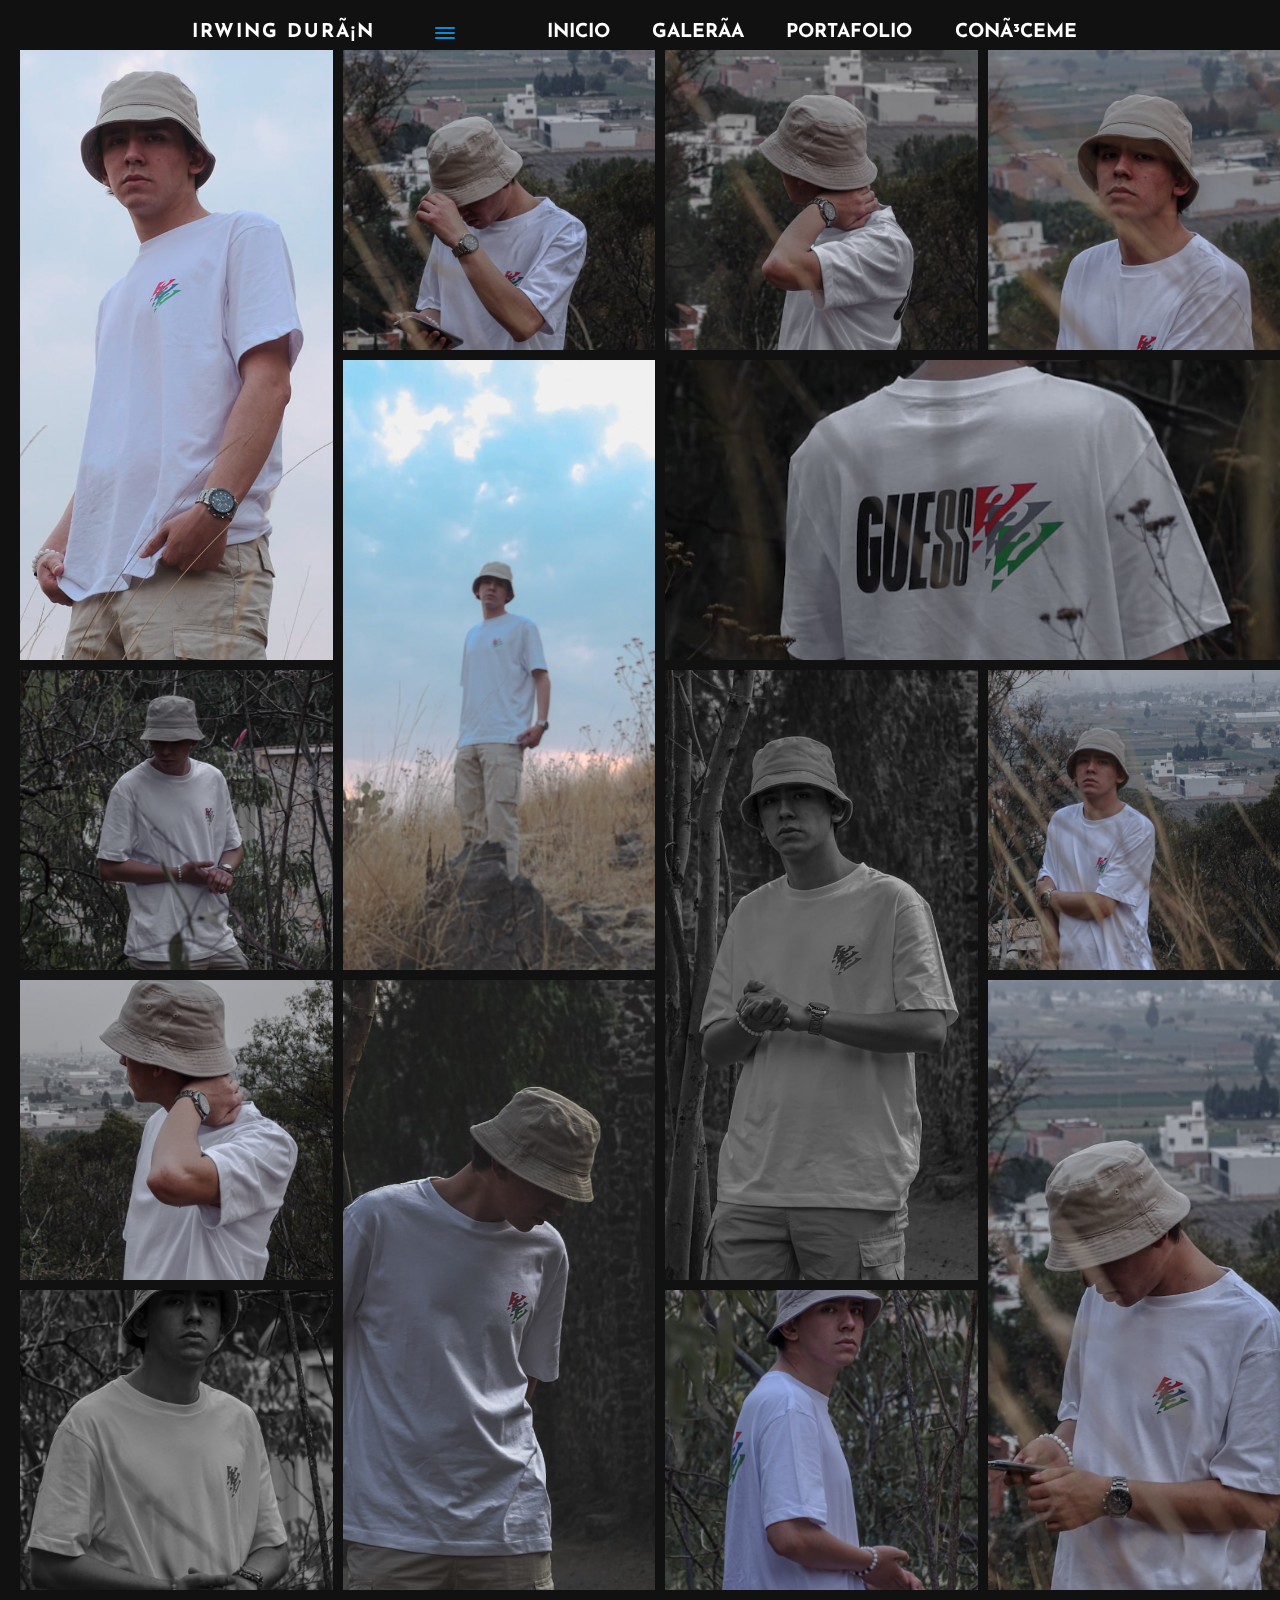
<file: ale.html>
<!DOCTYPE html>
<html lang="es">
<head>
    <meta charset="UFT-8">
    <meta name="viewport" content="width=device-width, initial-scale=1.0">
    <title>Ale | Galería </title>

    
    <link rel="stylesheet" type="text/css" href="css/style.css">
</head>
<body>
   <header class="main-header">
      <div class="logo">
              <a href="index.html">Irwing Durán</a>
      </div>
      <input type="checkbox" class="menu-btn" id="menu-btn">
      <label for="menu-btn" class="menu-icon">
      <snap class="menu-icon__line"></snap> 
      </label>
      <ul class="nav-links">
          <li class="nav-link">
              <a href="index.html">Inicio</a>
          </li>
          <li class="nav-link">
              <a href="galeria.html">Galería</a>
          </li>
          <li class="nav-link">
              <a href="#">Portafolio</a>
          </li>
          <li class="nav-link">
              <a href="conoceme.html">Conóceme</a>
          </li>
      </ul>
  </header>

  <div class="row">
   <div class="column">

    <div class="gallery">
      <div class="v-stretch">
         <a href="fotografia/IMG_6705.jpeg"><img src="fotografia/IMG_6705.jpeg" alt=""></a>
      </div>
      <div>
         <a href="fotografia/IMG_6711.jpeg"><img src="fotografia/IMG_6711.jpeg" alt=""></a>
      </div>
      <div>
         <a href="fotografia/IMG_6708.jpeg"><img src="fotografia/IMG_6708.jpeg" alt=""></a>
      </div>
      <div>
         <a href="fotografia/IMG_6710.jpeg"><img src="fotografia/IMG_6710.jpeg" alt=""></a>
      </div>
      <div class="v-stretch">
         <a href="fotografia/IMG_6704.jpeg"><img src="fotografia/IMG_6704.jpeg" alt=""></a>
      </div>
      <div class="h-stretch">
         <a href="fotografia/IMG_6706.jpeg"><img src="fotografia/IMG_6706.jpeg" alt="" loading="lazy"></a>
      </div>
        <div>
         <a href="fotografia/IMG_6700.jpeg"><img src="fotografia/IMG_6700.jpeg" alt="" loading="lazy"></a>
        </div>
       <div class="v-stretch">
         <a href="fotografia/IMG_6689.jpeg"><img src="fotografia/IMG_6689.jpeg" alt=""loading="lazy"></a>
        </div>
       
        <div>
         <a href="fotografia/IMG_6713.jpeg"><img src="fotografia/IMG_6713.jpeg" alt=""loading="lazy"></a>
        </div>
        <div>
         <a href="fotografia/IMG_6707.jpeg"><img src="fotografia/IMG_6707.jpeg" alt=""loading="lazy"></a>
         </div>
         <div class="v-stretch">
            <a href="fotografia/IMG_6690.jpeg"><img src="fotografia/IMG_6690.jpeg" alt=""loading="lazy"></a>
         </div>
         <div class="v-stretch">
            <a href="fotografia/IMG_6712.jpeg"><img src="fotografia/IMG_6712.jpeg " alt="" loading="lazy"></a>
         </div>
         <div>
            <a href="fotografia/IMG_6701.jpeg"><img src="fotografia/IMG_6701.jpeg" alt="" loading="lazy"></a>
         </div>
         <div>
            <a href="fotografia/IMG_6703.jpeg"><img src="fotografia/IMG_6703.jpeg" alt="" loading="lazy"></a>
         </div>


    </div>
   </div>

   <!-- The expanding image container -->
<div class="container-gallery">
   <!-- Close the image -->
   <span onclick="this.parentElement.style.display='none'" class="closebtn">&times;</span>
 
   <!-- Expanded image -->
   <img id="expandedImg" style="width:100%">
 
   <!-- Image text -->
   <div id="imgtext"></div>
   </div>
   </div>  


    </div>

</body>
</html>
</file>
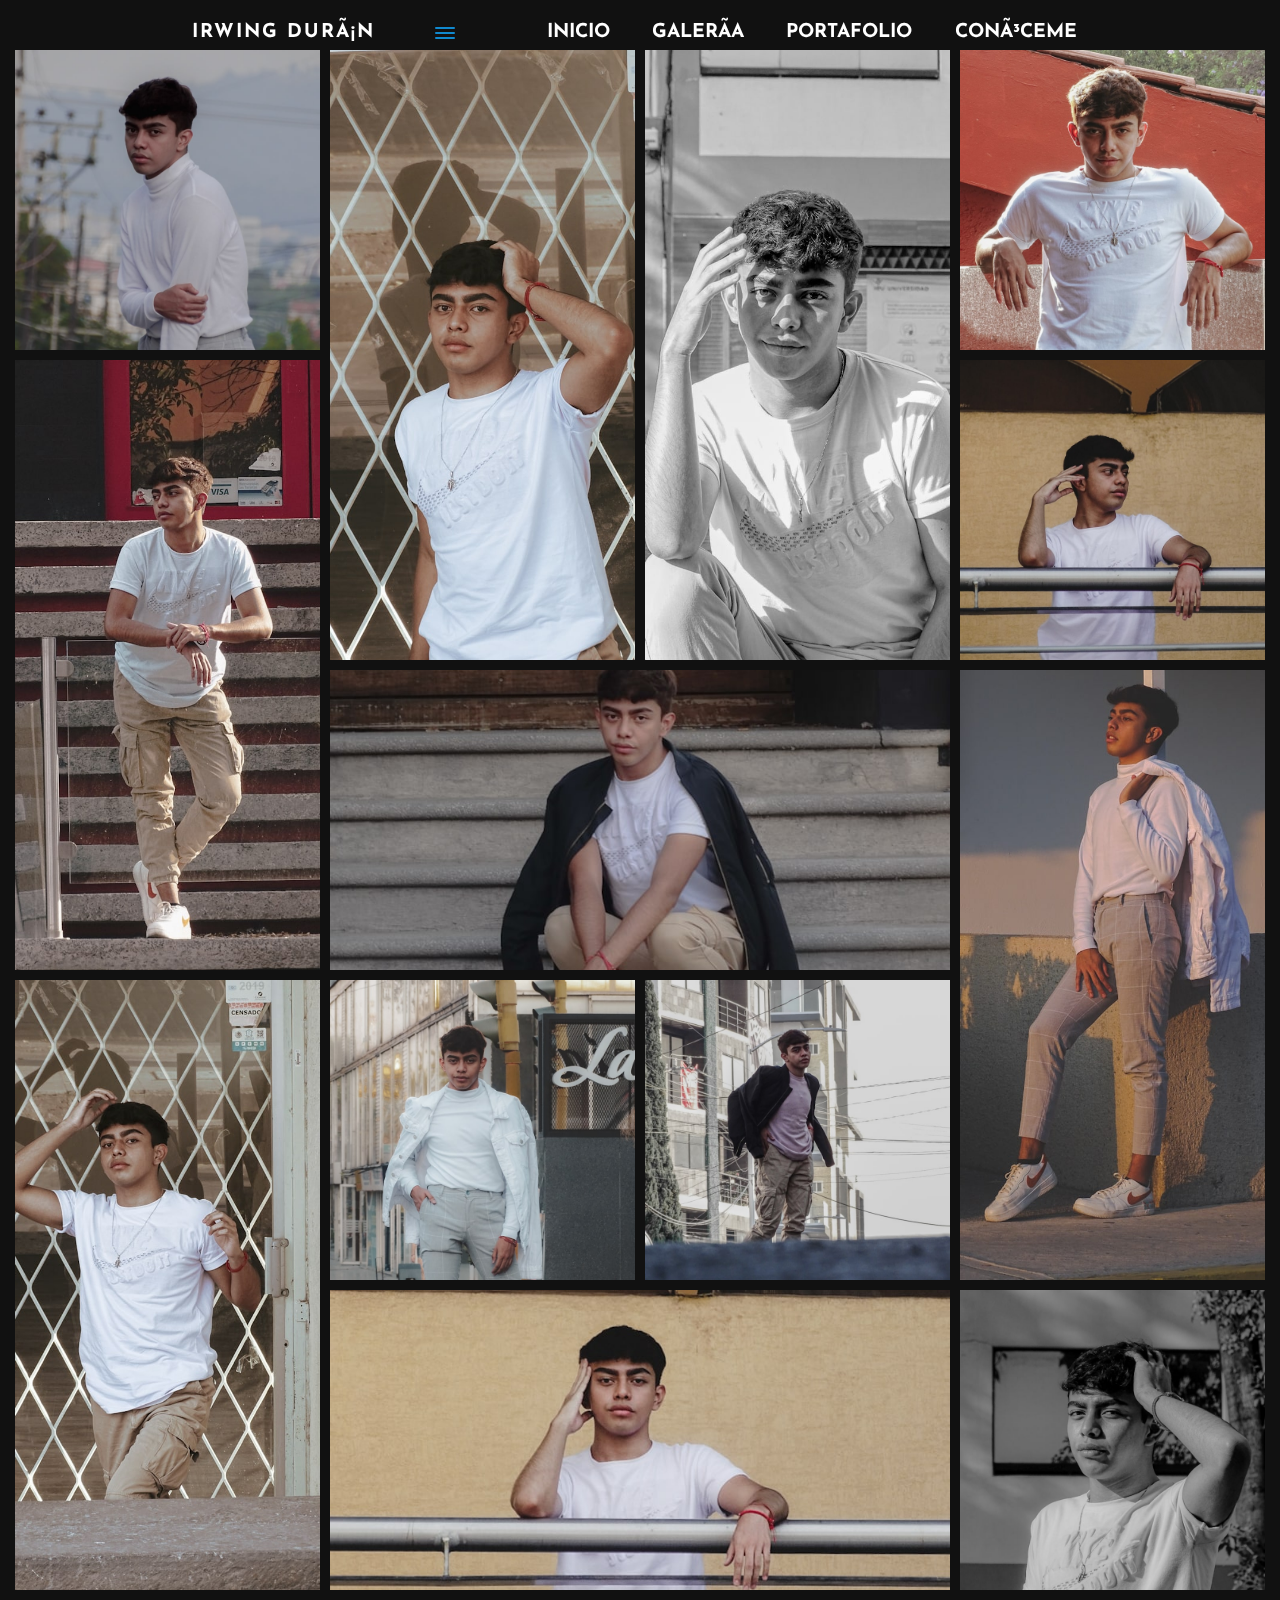
<file: angel.html>
<!DOCTYPE html>
<html lang="es">
<head>
    <meta charset="UFT-8">
    <meta name="viewport" content="width=device-width, initial-scale=1.0">
    <title>Ángel | Galería  </title>
    <link rel="stylesheet" type="text/css" href="css/style.css">
</head>
<body>

   <header class="main-header">
      <div class="logo">
              <a href="index.html">Irwing Durán</a>
      </div>
      <input type="checkbox" class="menu-btn" id="menu-btn">
      <label for="menu-btn" class="menu-icon">
      <snap class="menu-icon__line"></snap> 
      </label>
      <ul class="nav-links">
          <li class="nav-link">
              <a href="index.html">Inicio</a>
          </li>
          <li class="nav-link">
              <a href="galeria.html">Galería</a>
          </li>
          <li class="nav-link">
              <a href="#">Portafolio</a>
          </li>
          <li class="nav-link">
              <a href="conoceme.html">Conóceme</a>
          </li>
      </ul>
  </header>

    <div class="gallery">
      <div>
         <img src="fotografia/IMG_6574.jpeg" alt="" >
      </div>
      <div class="v-stretch">
         <img src="fotografia/DSC04275.jpeg" alt="">
      </div>
      <div class="v-stretch">
         <img src="fotografia/IMG_6528.jpeg" alt="">
      </div>
        <div>
           <img src="fotografia/DSC04296.jpeg" alt="" >
        </div>
       <div class="v-stretch">
           <img src="fotografia/IMG_6532.jpeg" alt="">
        </div>
       <div class="h-stretch">
           <img src="fotografia/DSC04336.jpeg" alt="">
        </div>
        <div>
           <img src="fotografia/IMG_6535.jpeg" alt="">
        </div>
       
         <div class="v-stretch">
            <img src="fotografia/IMG_6564.jpeg" alt="">
         </div>
         <div class="v-stretch">
            <img src="fotografia/DSC04273.jpeg" alt="">
         </div>
         <div>
            <img src="fotografia/IMG_6549.jpeg" alt="">
         </div>
         <div>
            <img src="fotografia/DSC04392.jpeg" alt="">
         </div>

         <div class="h-stretch">
            <img src="fotografia/IMG_6533.jpeg" alt="">
         </div>
         <div>
            <img src="fotografia/IMG_6529.jpeg" alt="">
         </div>


    </div>
</body>
</html>
</file>
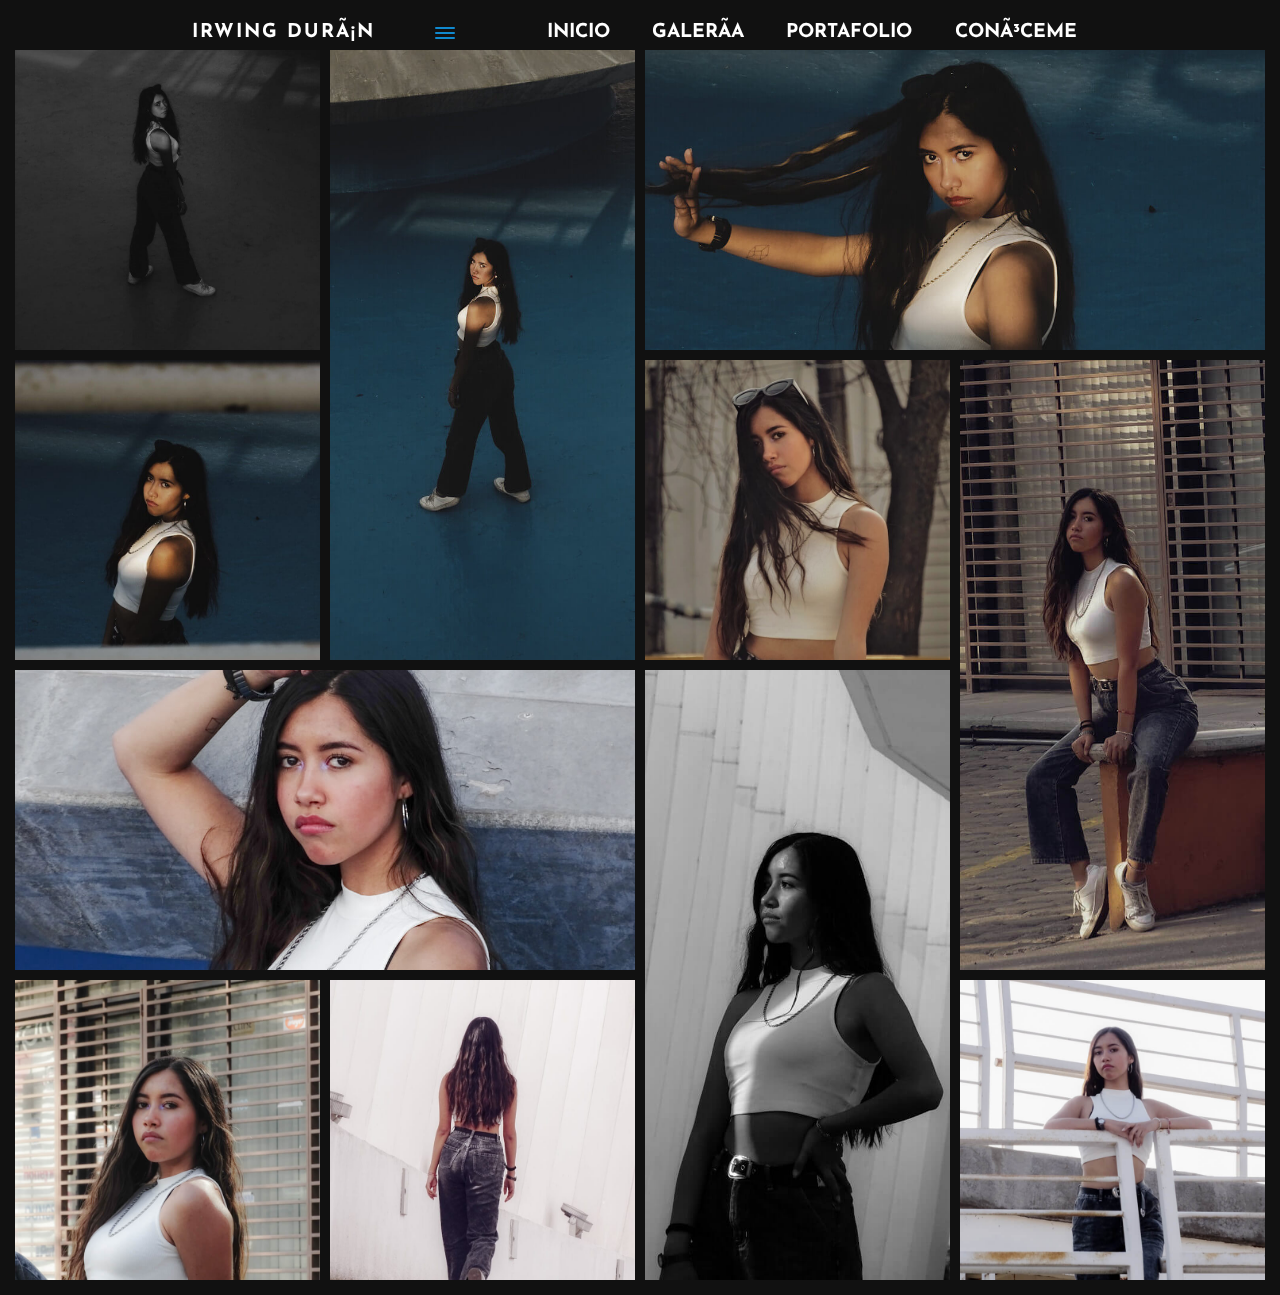
<file: bere.html>
<!DOCTYPE html>
<html lang="es">
<head>
    <meta charset="UFT-8">
    <meta name="viewport" content="width=device-width, initial-scale=1.0">
    <title>Bere | Galería </title>
    <link rel="stylesheet" type="text/css" href="css/style.css">
</head>
<body>

   <header class="main-header">
      <div class="logo">
              <a href="index.html">Irwing Durán</a>
      </div>
      <input type="checkbox" class="menu-btn" id="menu-btn">
      <label for="menu-btn" class="menu-icon">
      <snap class="menu-icon__line"></snap> 
      </label>
      <ul class="nav-links">
          <li class="nav-link">
              <a href="index.html">Inicio</a>
          </li>
          <li class="nav-link">
              <a href="galeria.html">Galería</a>
          </li>
          <li class="nav-link">
              <a href="#">Portafolio</a>
          </li>
          <li class="nav-link">
              <a href="conoceme.html">Conóceme</a>
          </li>
      </ul>
  </header>
    <div class="gallery">
        <div>
           <img src="fotografia/IMG_6272.JPG" alt="" >
        </div>
       <div class="v-stretch">
           <img src="fotografia/IMG_6270.JPG" alt="">
        </div>
       <div class="h-stretch">
           <img src="fotografia/DSC04101.jpeg" alt="">
        </div>
        <div>
           <img src="fotografia/IMG_6361.JPG" alt="">
        </div>
        <div>
            <img src="fotografia/IMG_6365.JPG" alt="">
         </div>
         <div class="v-stretch">
            <img src="fotografia/IMG_6369.JPG" alt="">
         </div>
         <div class="h-stretch">
            <img src="fotografia/DSC04116.jpeg" alt="" loading="lazy">
         </div>
         <div class="v-stretch">
            <img src="fotografia/DSC04004.jpeg " alt="" loading="lazy">
         </div>
         <div>
            <img src="fotografia/DSC04020.jpeg" alt="" loading="lazy">
         </div>
         <div>
            <img src="fotografia/DSC03997.jpeg" alt="" loading="lazy">
         </div>
         <div>
            <img src="fotografia/DSC04127.jpeg" alt=""  loading="lazy">
         </div>




    </div>
</body>
</html>
</file>
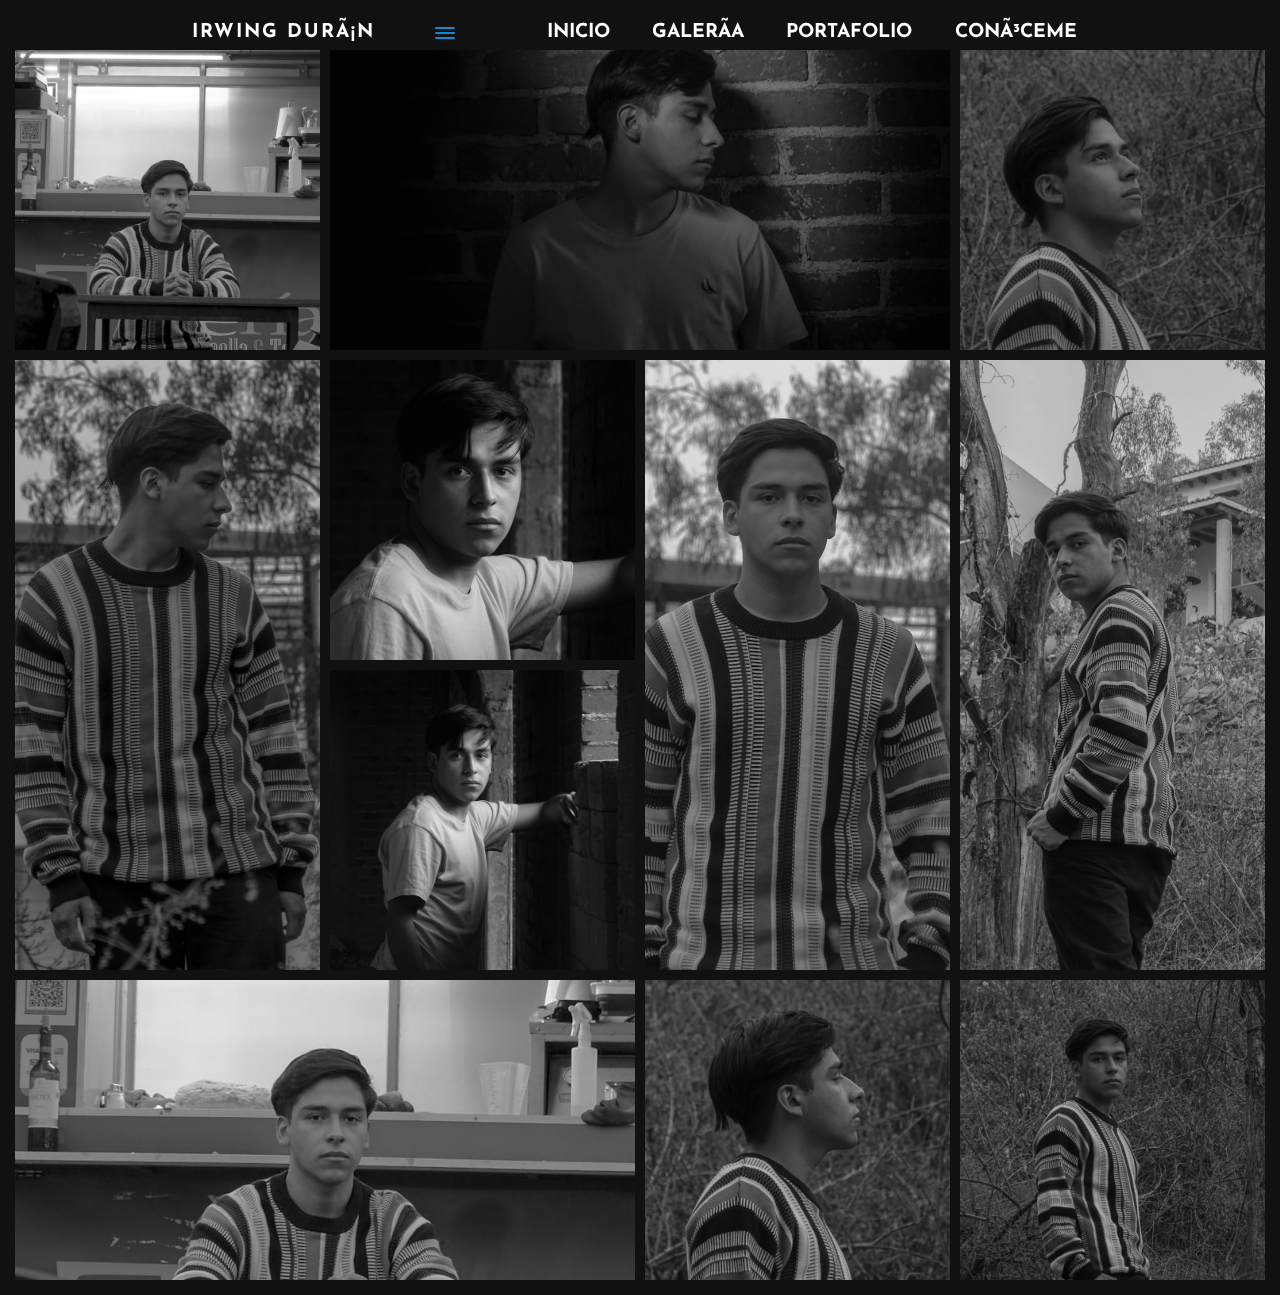
<file: carbajal.html>
<!DOCTYPE html>
<html lang="es">
<head>
    <meta charset="UFT-8">
    <meta name="viewport" content="width=device-width, initial-scale=1.0">
    <title>Carbajal | Galería </title>
    <link rel="stylesheet" type="text/css" href="css/style.css">
</head>
<body>

   <header class="main-header">
      <div class="logo">
              <a href="index.html">Irwing Durán</a>
      </div>
      <input type="checkbox" class="menu-btn" id="menu-btn">
      <label for="menu-btn" class="menu-icon">
      <snap class="menu-icon__line"></snap> 
      </label>
      <ul class="nav-links">
          <li class="nav-link">
              <a href="index.html">Inicio</a>
          </li>
          <li class="nav-link">
              <a href="galeria.html">Galería</a>
          </li>
          <li class="nav-link">
              <a href="#">Portafolio</a>
          </li>
          <li class="nav-link">
              <a href="conoceme.html">Conóceme</a>
          </li>
      </ul>
  </header>
    <div class="gallery">
        <div>
           <img src="fotografia/DSC04751.jpeg" alt="" >
        </div>
       <div class="h-stretch">
           <img src="fotografia/DSC04617.jpeg" alt="">
        </div>
        <div>
           <img src="fotografia/DSC04669.jpeg" alt="">
        </div>
        <div class="v-stretch">
         <img src="fotografia/DSC04674.jpeg" alt="">
      </div>
        <div>
            <img src="fotografia/DSC04607.jpeg" alt="">
         </div>
         <div class="v-stretch">
            <img src="fotografia/IMG_6697.jpeg" alt="">
         </div>
         <div class="h-stretch">
            <img src="fotografia/DSC04751.jpeg" alt="" loading="lazy">
         </div>
         <div class="v-stretch">
            <img src="fotografia/DSC04662.jpeg" alt="" loading="lazy">
         </div>
         <div>
            <img src="fotografia/DSC04606.jpeg" alt="" loading="lazy">
         </div>
         <div>
            <img src="fotografia/DSC04667.jpeg" alt="" loading="lazy">
         </div>
         <div>
            <img src="fotografia/DSC04665.jpeg" alt=""  loading="lazy">
         </div>




    </div>
</body>
</html>
</file>
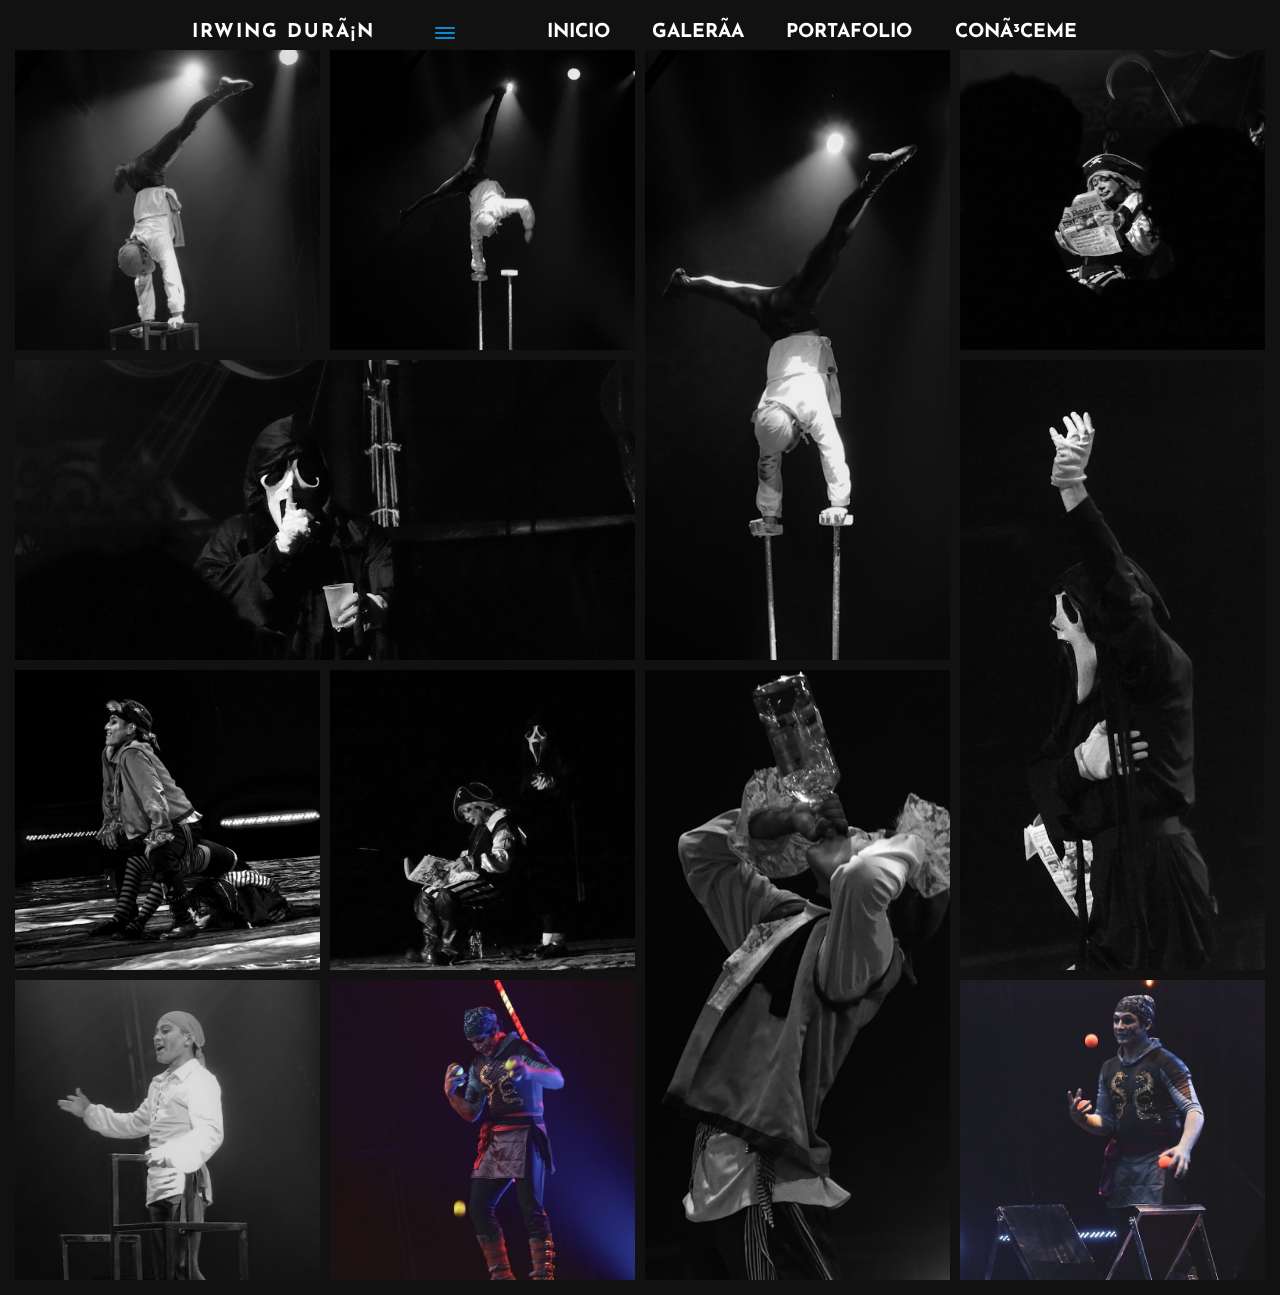
<file: circo.html>
<!DOCTYPE html>
<html lang="es">
<head>
    <meta charset="UFT-8">
    <meta name="viewport" content="width=device-width, initial-scale=1.0">
    <title>Circo | Galería </title>
    <link rel="stylesheet" type="text/css" href="css/style.css">
</head>
<body>

   <header class="main-header">
      <div class="logo">
              <a href="index.html">Irwing Durán</a>
      </div>
      <input type="checkbox" class="menu-btn" id="menu-btn">
      <label for="menu-btn" class="menu-icon">
      <snap class="menu-icon__line"></snap> 
      </label>
      <ul class="nav-links">
          <li class="nav-link">
              <a href="index.html">Inicio</a>
          </li>
          <li class="nav-link">
              <a href="galeria.html">Galería</a>
          </li>
          <li class="nav-link">
              <a href="#">Portafolio</a>
          </li>
          <li class="nav-link">
              <a href="conoceme.html">Conóceme</a>
          </li>
      </ul>
  </header>
    <div class="gallery">
      <div>
         <img src="fotografia/IMG_9609.jpeg" alt="">
      </div>
      <div>
         <img src="fotografia/IMG_9610.jpeg" alt="">
      </div>
      <div class="v-stretch">
         <img src="fotografia/IMG_9611.jpeg" alt="">
      </div>
      <div class="h-stretch">
         <img src="fotografia/IMG_9617.jpeg" alt="" loading="lazy">
      </div>
        <div>
           <img src="fotografia/IMG_9615.jpeg" alt="" >
        </div>
       <div class="v-stretch">
           <img src="fotografia/IMG_9618.jpeg" alt="">
        </div>
        
        <div>
           <img src="fotografia/IMG_9621.jpeg" alt="">
        </div>
        <div>
            <img src="fotografia/IMG_9619.jpeg" alt="">
         </div>
         <div class="v-stretch">
            <img src="fotografia/IMG_9620.jpeg" alt="">
         </div>
         <div>
            <img src="fotografia/IMG_9623.jpeg" alt="" loading="lazy">
         </div>
         <div>
            <img src="fotografia/IMG_9612.jpeg" alt="" loading="lazy">
         </div>
         <div>
            <img src="fotografia/IMG_9613.jpeg" alt="" loading="lazy">
         </div>




    </div>
</body>
</html>
</file>
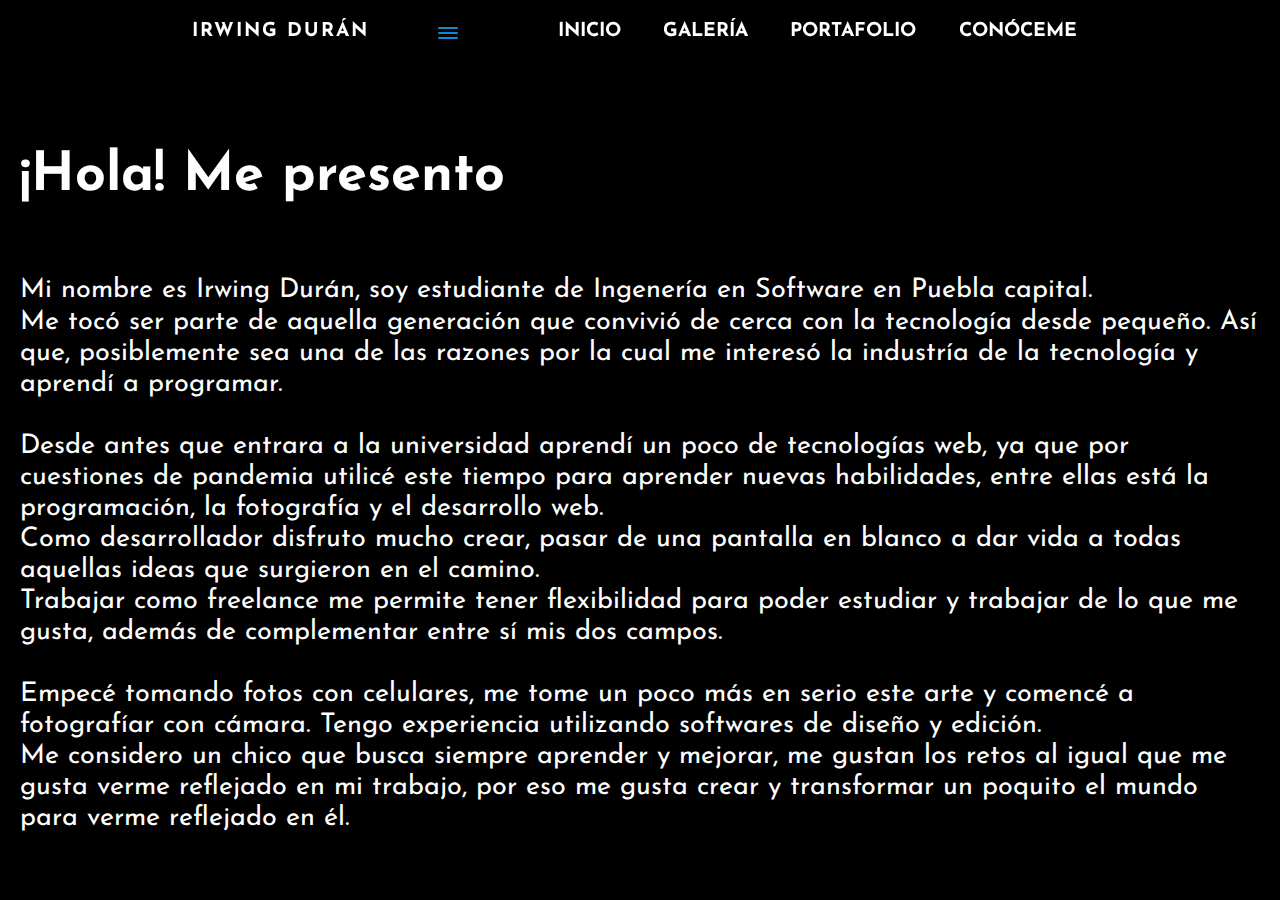
<file: conoceme.html>
<!DOCTYPE html>
<html lang="es">
<head>
	<meta charset="utf-8">
	<meta name="author" content="Irwing Duran">
	<meta name="keybords" content="Irwing Duran, foto, fotografía, diseño web, blog, buap, poblano, Puebla, playeras, 
    desarrollador creativo, front-end">
	<meta name="descripcion" content="Mi nombre es Irwing Durán y este es mi sitio web donde podrás encontrar mi 
    portafolio como desarrollador web, ing en software y mi arte como fotógrafo" >
	<meta name="robots" content="index,follow">
	<meta name="viewport" content="width=device-width, initial-scale=1.0">

	<title>Conóceme | Irwing Durán</title>


    <link rel="icon" href="./css/nm/1c0.svg">

	<link rel="stylesheet" type="text/css" href="css/normalize.css">
	<link rel="stylesheet" type="text/css" href="css/style.css">


	</head>
<body>
    <header class="main-header">
        <div class="logo">
            <a href="index.html">Irwing Durán</a>
        </div>
        <input type="checkbox" class="menu-btn" id="menu-btn">
        <label for="menu-btn" class="menu-icon">
        <snap class="menu-icon__line"></snap>
        </label>
        <ul class="nav-links">
            <li class="nav-link">
                <a href="index.html">Inicio</a>
            </li>
            <li class="nav-link">
                <a href="galeria.html">Galería</a>
            </li>
            <li class="nav-link">
                <a href="#">Portafolio</a>
            </li>
            <li class="nav-link">
                <a href="conoceme.html">Conóceme</a>
            </li>
        </ul>
    </header>
    <div class="container-about">
        <div class="text-about">
        <h1> ¡Hola! Me presento </h1><br>
        <p> 
             Mi nombre es Irwing Durán, soy estudiante de Ingenería en Software en Puebla capital. <br>
            Me tocó ser parte de aquella generación que convivió de cerca con la tecnología desde pequeño. Así que, 
            posiblemente sea una de las razones por la cual me interesó la industría de la tecnología y 
            aprendí a programar.<br>
            <br>
            Desde antes que entrara a la universidad aprendí un poco de tecnologías web, ya que por cuestiones de pandemia 
            utilicé este tiempo para aprender nuevas habilidades, entre ellas está la programación, la 
            fotografía y el desarrollo web. <br>
            Como desarrollador disfruto mucho crear, pasar de una pantalla en blanco a dar vida a todas aquellas 
            ideas que surgieron en el camino.<br> 
            Trabajar como freelance me permite tener flexibilidad para poder estudiar y trabajar de lo que 
            me gusta, además de complementar entre sí mis dos campos.<br>
            <br>
            Empecé tomando fotos con celulares, me tome un poco más en serio este arte y comencé a fotografíar con cámara.
            Tengo experiencia utilizando softwares de diseño y edición. <br>
            Me considero un chico que busca siempre aprender y mejorar, me gustan los retos al igual que 
            me gusta verme reflejado en mi trabajo, por eso me gusta crear y transformar un poquito el mundo 
            para verme reflejado en él. <br>
            <br>
            
        </p>
        </div>
        <div class="img-about">
            <img src="./css/nm/abb.jpg" alt="">
        </div>
        
</div>
<script src="./js/codigo.js"></script>
</body>
</html>
</file>
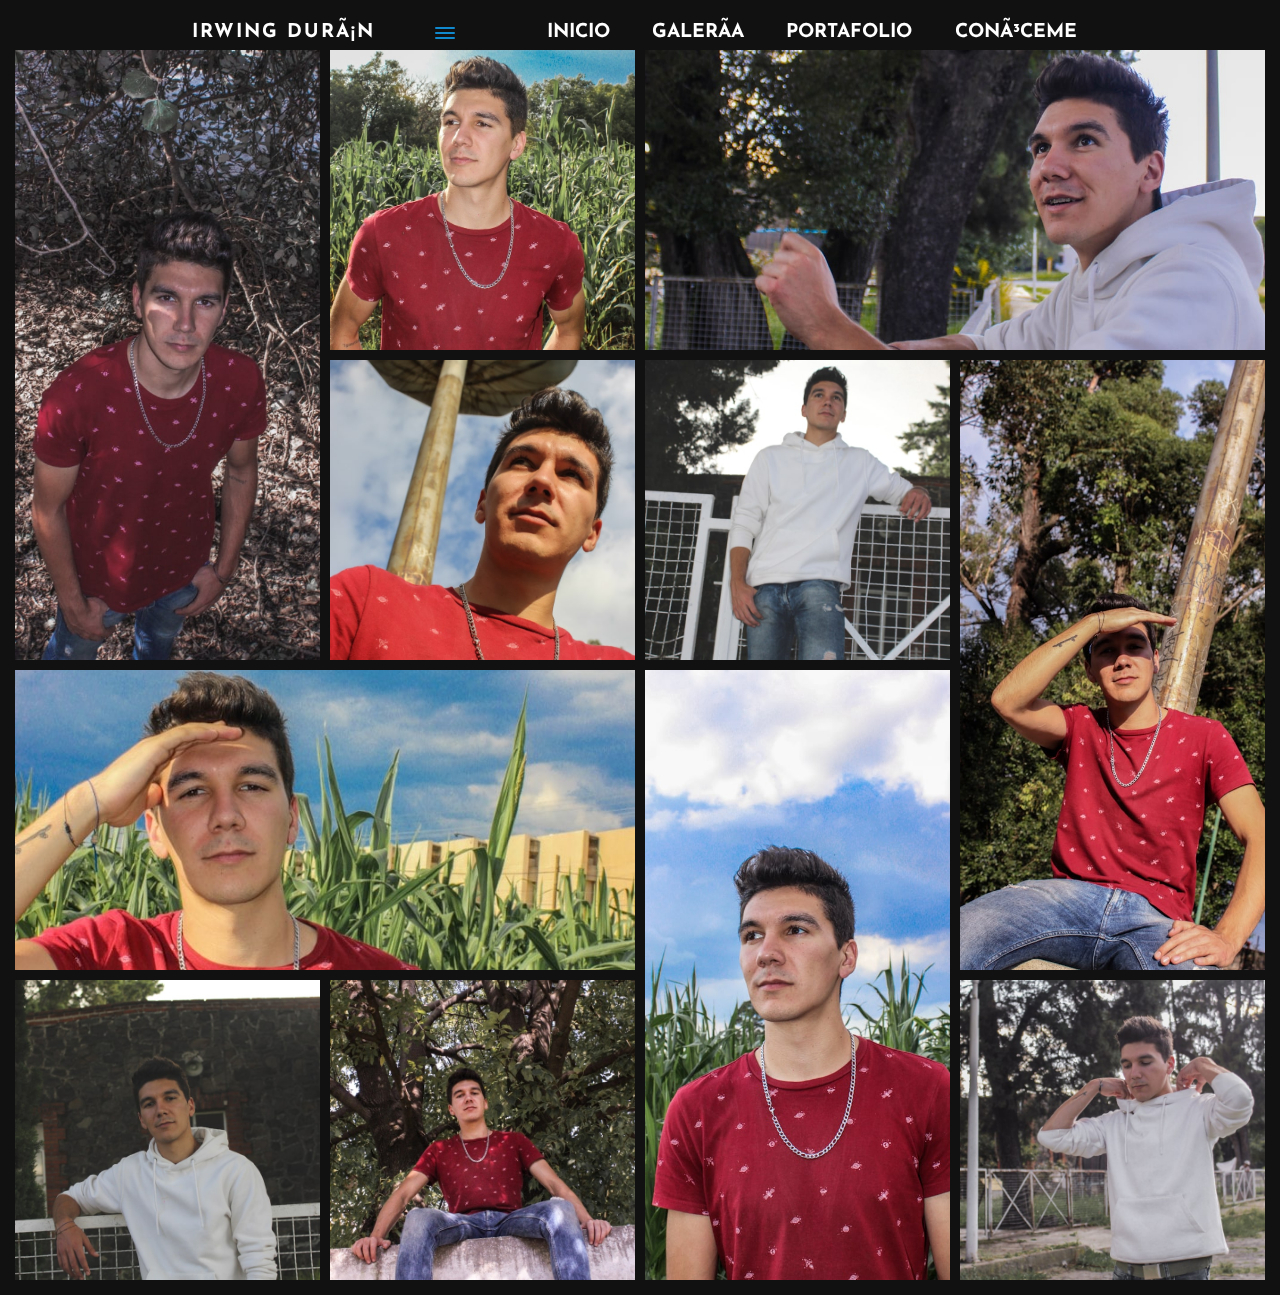
<file: david.html>
<!DOCTYPE html>
<html lang="es">
<head>
    <meta charset="UFT-8">
    <meta name="viewport" content="width=device-width, initial-scale=1.0">
    <title>David | Galería </title>
    <link rel="stylesheet" type="text/css" href="css/style.css">
</head>
<body>

   <header class="main-header">
      <div class="logo">
              <a href="index.html">Irwing Durán</a>
      </div>
      <input type="checkbox" class="menu-btn" id="menu-btn">
      <label for="menu-btn" class="menu-icon">
      <snap class="menu-icon__line"></snap> 
      </label>
      <ul class="nav-links">
          <li class="nav-link">
              <a href="index.html">Inicio</a>
          </li>
          <li class="nav-link">
              <a href="galeria.html">Galería</a>
          </li>
          <li class="nav-link">
              <a href="#">Portafolio</a>
          </li>
          <li class="nav-link">
              <a href="conoceme.html">Conóceme</a>
          </li>
      </ul>
  </header>
    <div class="gallery">
 
      <div class="v-stretch">
         <img src="fotografia/IMG_8594.jpeg" alt="">
      </div>

         <div>
            <img src="fotografia/IMG_8794.jpeg" alt="" >
         </div>
        
        <div class="h-stretch">
            <img src="fotografia/IMG_4.jpeg" alt="">
         </div>
         <div>
            <img src="fotografia/IMG_8803.jpeg" alt="">
         </div>
         <div>
             <img src="fotografia/IMG_6.jpeg" alt="">
          </div>
          <div class="v-stretch">
             <img src="fotografia/IMG_8798.jpeg" alt="">
          </div>
          <div class="h-stretch">
             <img src="fotografia/IMG_8782.jpeg" alt="" loading="lazy">
          </div>
          <div class="v-stretch">
             <img src="fotografia/IMG_8772.jpeg" alt="" loading="lazy">
          </div>
          <div>
             <img src="fotografia/IMG_3.jpeg" alt="" loading="lazy">
          </div>
          <div>
             <img src="fotografia/IMG_8646.jpeg" alt="" loading="lazy">
          </div>
          <div>
             <img src="fotografia/IMG_1.jpeg" alt=""  loading="lazy">
          </div>




    </div>

</body>
</html>
</file>
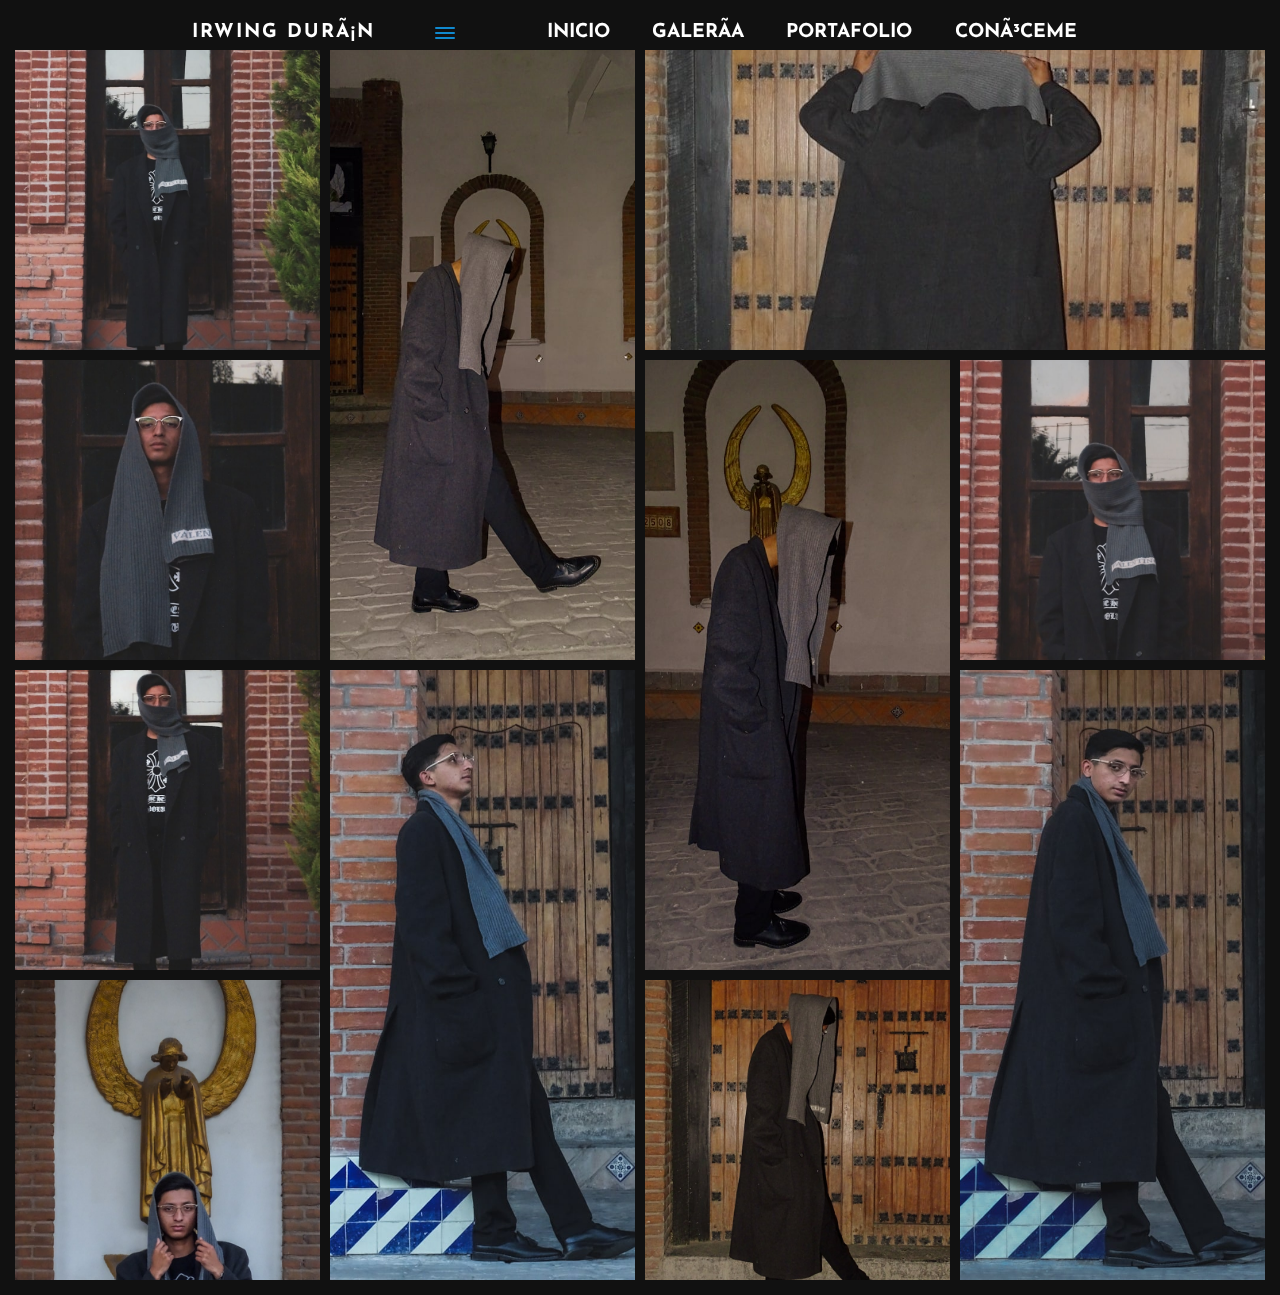
<file: iñaki.html>
<!DOCTYPE html>
<html lang="es">
<head>
    <meta charset="UFT-8">
    <meta name="viewport" content="width=device-width, initial-scale=1.0">
    <title>Iñaki | Galería </title>
    <link rel="stylesheet" type="text/css" href="css/style.css">
</head>
<body>

   <header class="main-header">
      <div class="logo">
              <a href="index.html">Irwing Durán</a>
      </div>
      <input type="checkbox" class="menu-btn" id="menu-btn">
      <label for="menu-btn" class="menu-icon">
      <snap class="menu-icon__line"></snap> 
      </label>
      <ul class="nav-links">
          <li class="nav-link">
              <a href="index.html">Inicio</a>
          </li>
          <li class="nav-link">
              <a href="galeria.html">Galería</a>
          </li>
          <li class="nav-link">
              <a href="#">Portafolio</a>
          </li>
          <li class="nav-link">
              <a href="conoceme.html">Conóceme</a>
          </li>
      </ul>
  </header>
    <div class="gallery">
      <div>
         <img src="fotografia/IMG_009.jpeg" alt="">
      </div>
      <div class="v-stretch">
         <img src="fotografia/IMG_014.jpeg" alt="">
      </div>
      <div class="h-stretch">
         <img src="fotografia/IMG_018.jpeg" alt="" loading="lazy">
      </div>
        <div>
           <img src="fotografia/IMG_010.jpeg" alt="" >
        </div>
       <div class="v-stretch">
           <img src="fotografia/IMG_015.jpeg" alt="">
        </div>
       
        <div>
           <img src="fotografia/IMG_016.jpeg" alt="">
        </div>
        <div>
            <img src="fotografia/IMG_002.jpeg" alt="">
         </div>
         <div class="v-stretch">
            <img src="fotografia/IMG_011.jpeg" alt="">
         </div>
         <div class="v-stretch">
            <img src="fotografia/IMG_006.jpeg " alt="" loading="lazy">
         </div>
         <div>
            <img src="fotografia/IMG_005.jpeg" alt="" loading="lazy">
         </div>
         <div>
            <img src="fotografia/IMG_013.jpeg" alt="" loading="lazy">
         </div>




    </div>
</body>
</html>
</file>
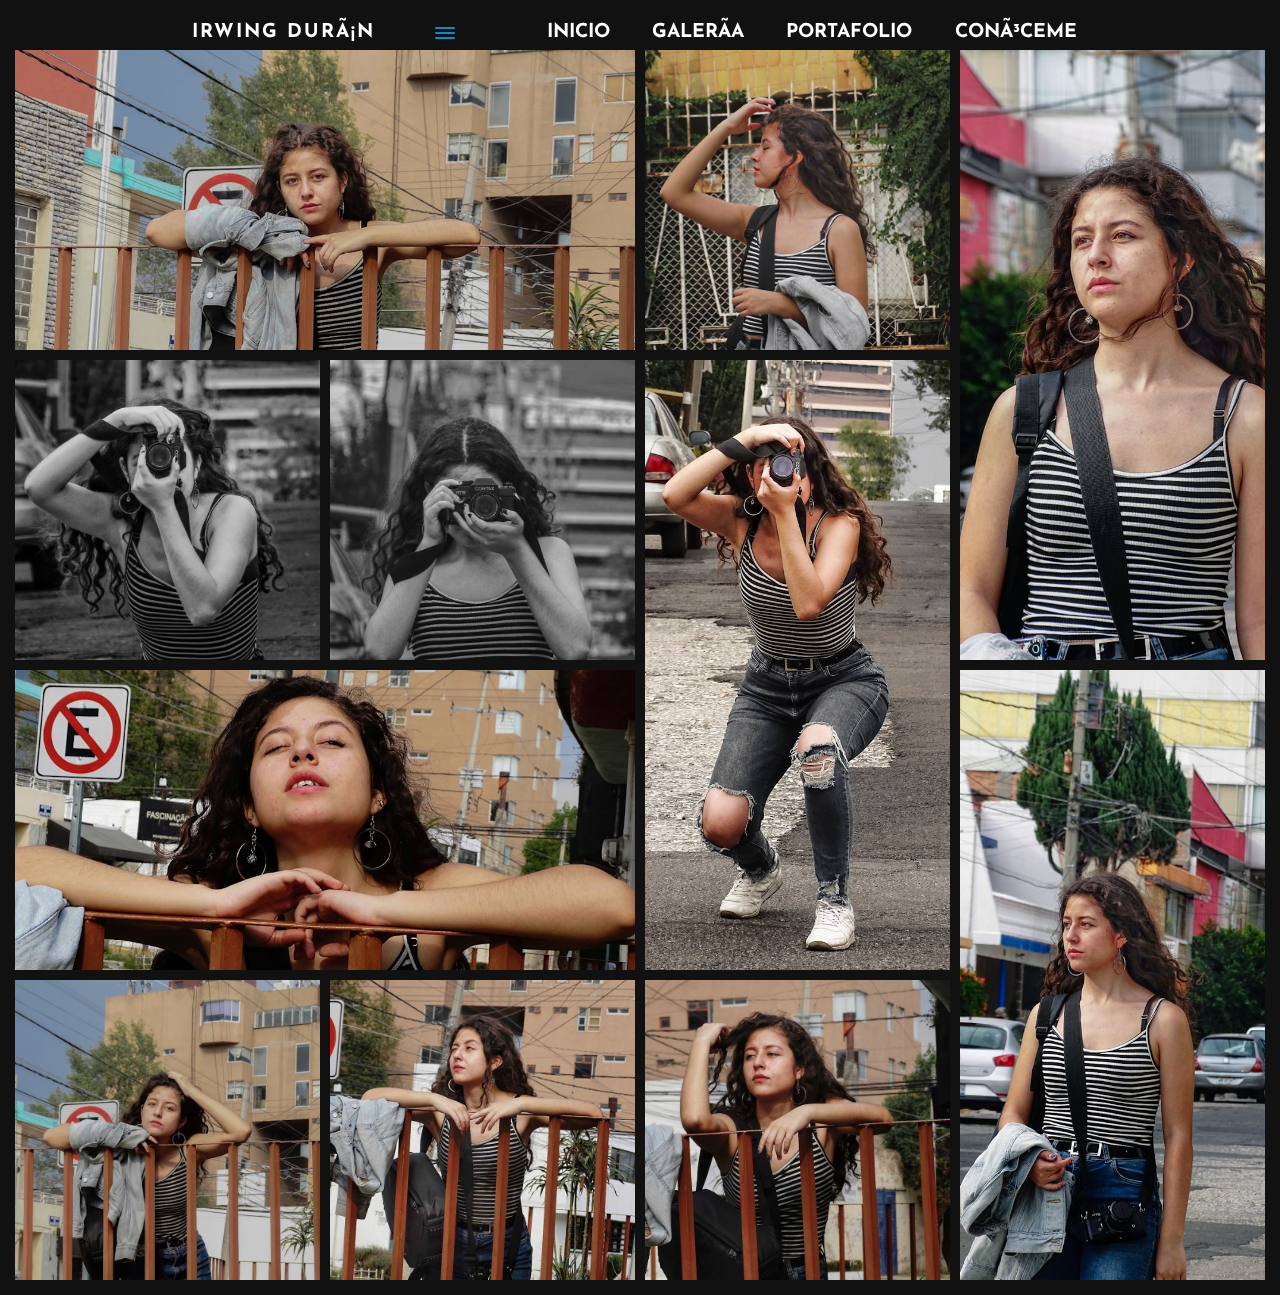
<file: leticia.html>
<!DOCTYPE html>
<html lang="es">
<head>
    <meta charset="UFT-8">
    <meta name="viewport" content="width=device-width, initial-scale=1.0">
    <title>Leticia | Galería </title>
    <link rel="stylesheet" type="text/css" href="css/style.css">
   </head>
   <body>
   
      <header class="main-header">
         <div class="logo">
                 <a href="index.html">Irwing Durán</a>
         </div>
         <input type="checkbox" class="menu-btn" id="menu-btn">
         <label for="menu-btn" class="menu-icon">
         <snap class="menu-icon__line"></snap> 
         </label>
         <ul class="nav-links">
             <li class="nav-link">
                 <a href="index.html">Inicio</a>
             </li>
             <li class="nav-link">
                 <a href="galeria.html">Galería</a>
             </li>
             <li class="nav-link">
                 <a href="#">Portafolio</a>
             </li>
             <li class="nav-link">
                 <a href="conoceme.html">Conóceme</a>
             </li>
         </ul>
     </header>
    <div class="gallery">
      <div class="h-stretch">
         <img src="fotografia/DSC05150.jpeg" alt="">
      </div>
        <div>
           <img src="fotografia/DSC05134.jpeg" alt="" >
        </div>
       <div class="v-stretch">
           <img src="fotografia/DSC05145.jpeg" alt="">
        </div>
        <div>
           <img src="fotografia/DSC05125.jpeg" alt="">
        </div>
        <div>
            <img src="fotografia/DSC05130.jpeg" alt="">
         </div>
         <div class="v-stretch">
            <img src="fotografia/DSC05124.jpeg" alt="">
         </div>
         <div class="h-stretch">
            <img src="fotografia/DSC05167.jpeg" alt="" loading="lazy">
         </div>
         <div class="v-stretch">
            <img src="fotografia/DSC05141.jpeg" alt="" loading="lazy">
         </div>
         <div>
            <img src="fotografia/DSC05149.jpeg" alt="" loading="lazy">
         </div>
         <div>
            <img src="fotografia/DSC05156.jpeg" alt="" loading="lazy">
         </div>
         <div>
            <img src="fotografia/DSC05161.jpeg" alt=""  loading="lazy">
         </div>




    </div>
</body>
</html>
</file>
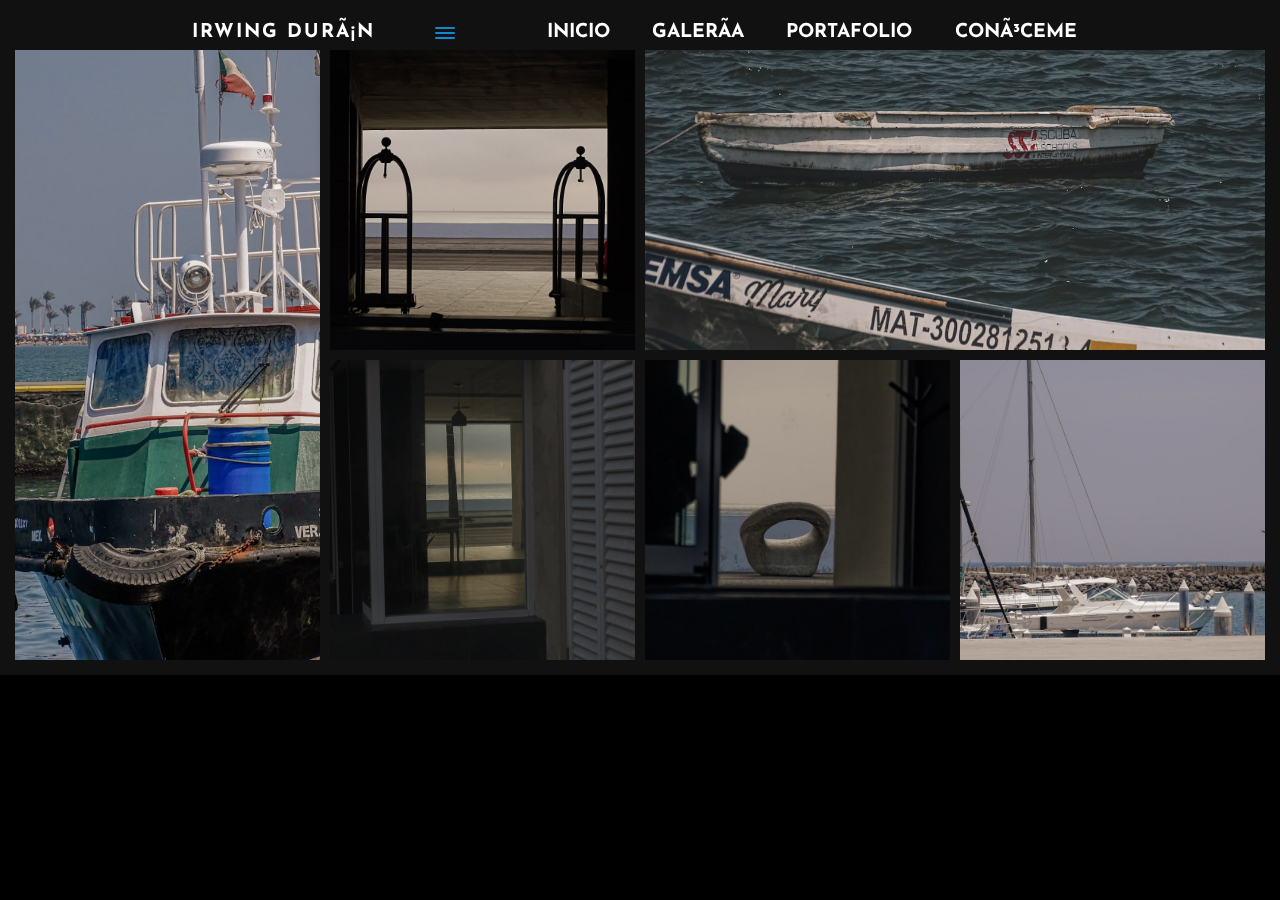
<file: mar.html>
<!DOCTYPE html>
<html lang="es">
<head>
    <meta charset="UFT-8">
    <meta name="viewport" content="width=device-width, initial-scale=1.0">
    <title>Mar | Galería </title>
    <link rel="stylesheet" type="text/css" href="css/style.css">
</head>
<body>

   <header class="main-header">
      <div class="logo">
              <a href="index.html">Irwing Durán</a>
      </div>
      <input type="checkbox" class="menu-btn" id="menu-btn">
      <label for="menu-btn" class="menu-icon">
      <snap class="menu-icon__line"></snap> 
      </label>
      <ul class="nav-links">
          <li class="nav-link">
              <a href="index.html">Inicio</a>
          </li>
          <li class="nav-link">
              <a href="galeria.html">Galería</a>
          </li>
          <li class="nav-link">
              <a href="#">Portafolio</a>
          </li>
          <li class="nav-link">
              <a href="conoceme.html">Conóceme</a>
          </li>
      </ul>
  </header>
    <div class="gallery">
      <div class="v-stretch">
         <img src="fotografia/IMG_9604.jpeg" alt="">
      </div>
      <div>
         <img src="fotografia/IMG_9599.jpeg" alt="">
      </div>
      <div class="h-stretch">
         <img src="fotografia/IMG_9607.jpeg" alt="" loading="lazy">
      </div>

      <div>
         <img src="fotografia/IMG_9608.jpeg" alt="">
      </div>
      <div>
         <img src="fotografia/IMG_9601.jpeg" alt="">
      </div>
      <div>
         <img src="fotografia/IMG_9605.jpeg" alt="">
      </div>

       
           



    </div>
</body>
</html>
</file>
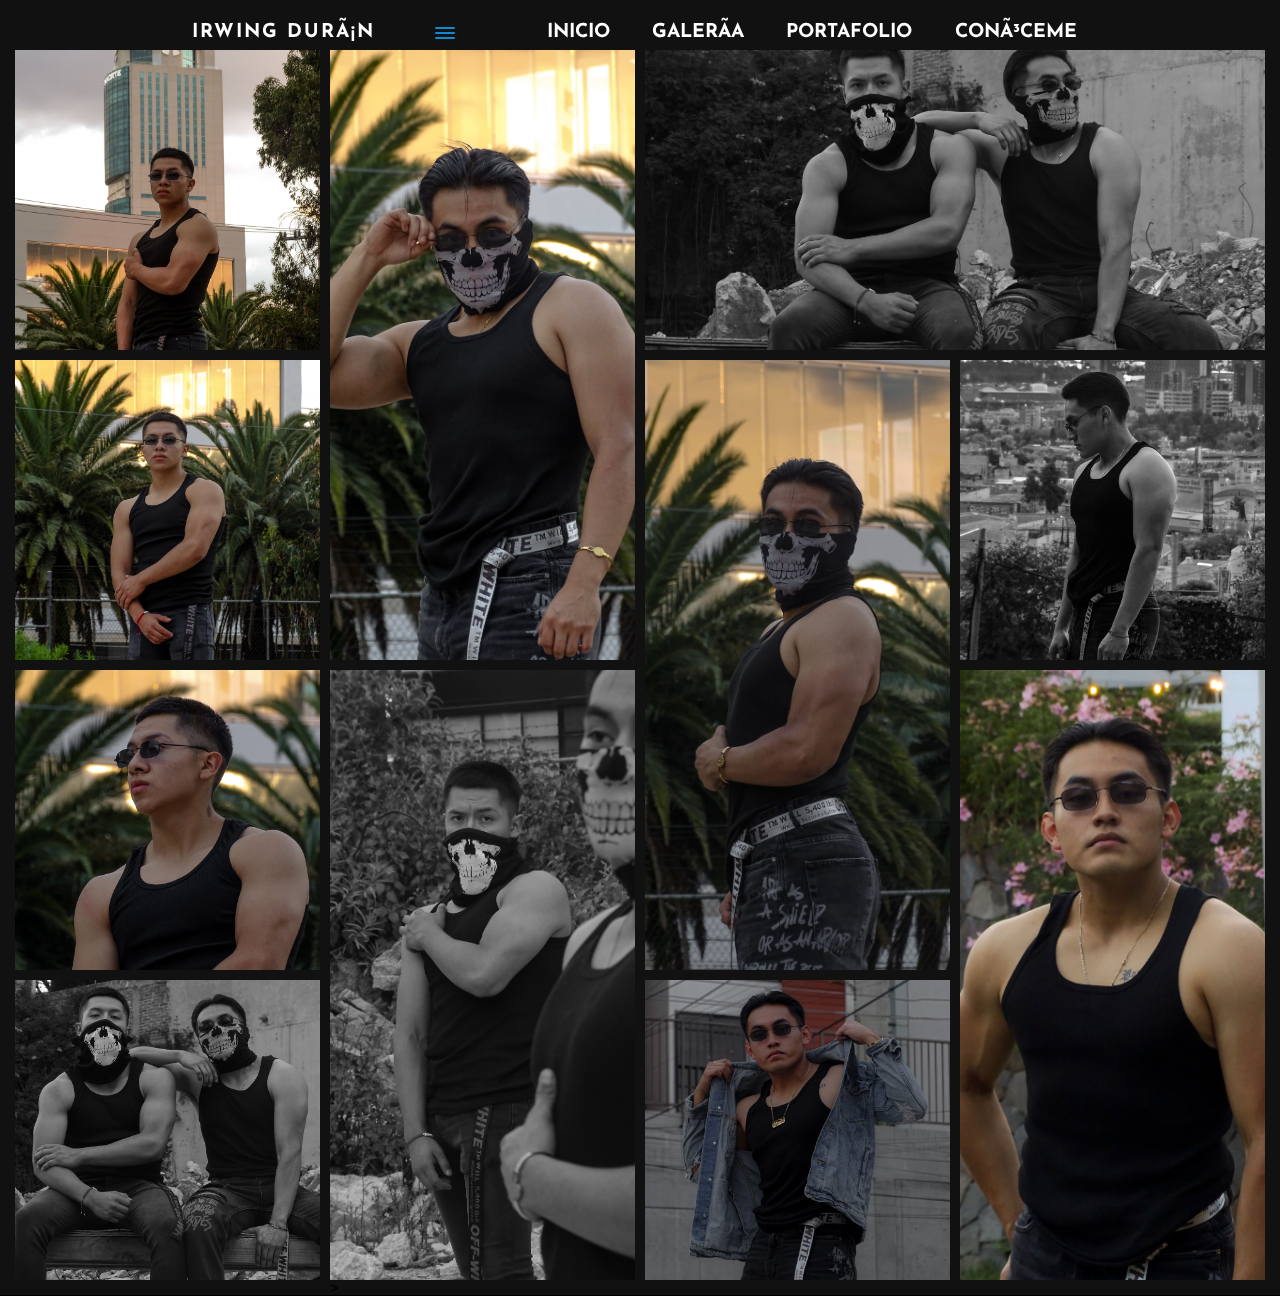
<file: mendi.html>
<!DOCTYPE html>
<html lang="es">
<head>
    <meta charset="UFT-8">
    <meta name="viewport" content="width=device-width, initial-scale=1.0">
    <title>Mendi | Galería </title>
    <link rel="stylesheet" type="text/css" href="css/style.css">
</head>
<body>

   <header class="main-header">
      <div class="logo">
              <a href="index.html">Irwing Durán</a>
      </div>
      <input type="checkbox" class="menu-btn" id="menu-btn">
      <label for="menu-btn" class="menu-icon">
      <snap class="menu-icon__line"></snap> 
      </label>
      <ul class="nav-links">
          <li class="nav-link">
              <a href="index.html">Inicio</a>
          </li>
          <li class="nav-link">
              <a href="galeria.html">Galería</a>
          </li>
          <li class="nav-link">
              <a href="#">Portafolio</a>
          </li>
          <li class="nav-link">
              <a href="conoceme.html">Conóceme</a>
          </li>
      </ul>
  </header>
    <div class="gallery">
      <div>
         <img src="fotografia/DSC07389.jpg" alt="">
      </div>
      <div class="v-stretch">
         <img src="fotografia/DSC07384.jpg" alt="">
      </div>
      <div class="h-stretch">
         <img src="fotografia/DSC07375.jpg" alt="" loading="lazy">
      </div>
        <div>
           <img src="fotografia/DSC07385.jpg" alt="" >
        </div>
       <div class="v-stretch">
           <img src="fotografia/DSC07381.jpg" alt="" loading="lazy">
        </div>
       
        <div>
           <img src="fotografia/DSC07414.jpg" alt="" loading="lazy">
        </div>
        <div>
            <img src="fotografia/DSC07387.jpg" alt="" loading="lazy">
         </div>
         <div class="v-stretch">
            <img src="fotografia/DSC07369.jpg" alt="" loading="lazy">>
         </div>
         <div class="v-stretch">
            <img src="fotografia/DSC07423.jpg " alt="" loading="lazy">
         </div>
         <div>
            <img src="fotografia/DSC07372.jpg" alt="" loading="lazy">
         </div>
         <div>
            <img src="fotografia/DSC07402.jpg" alt="" loading="lazy">
         </div>







    </div>
</body>
</html>
</file>
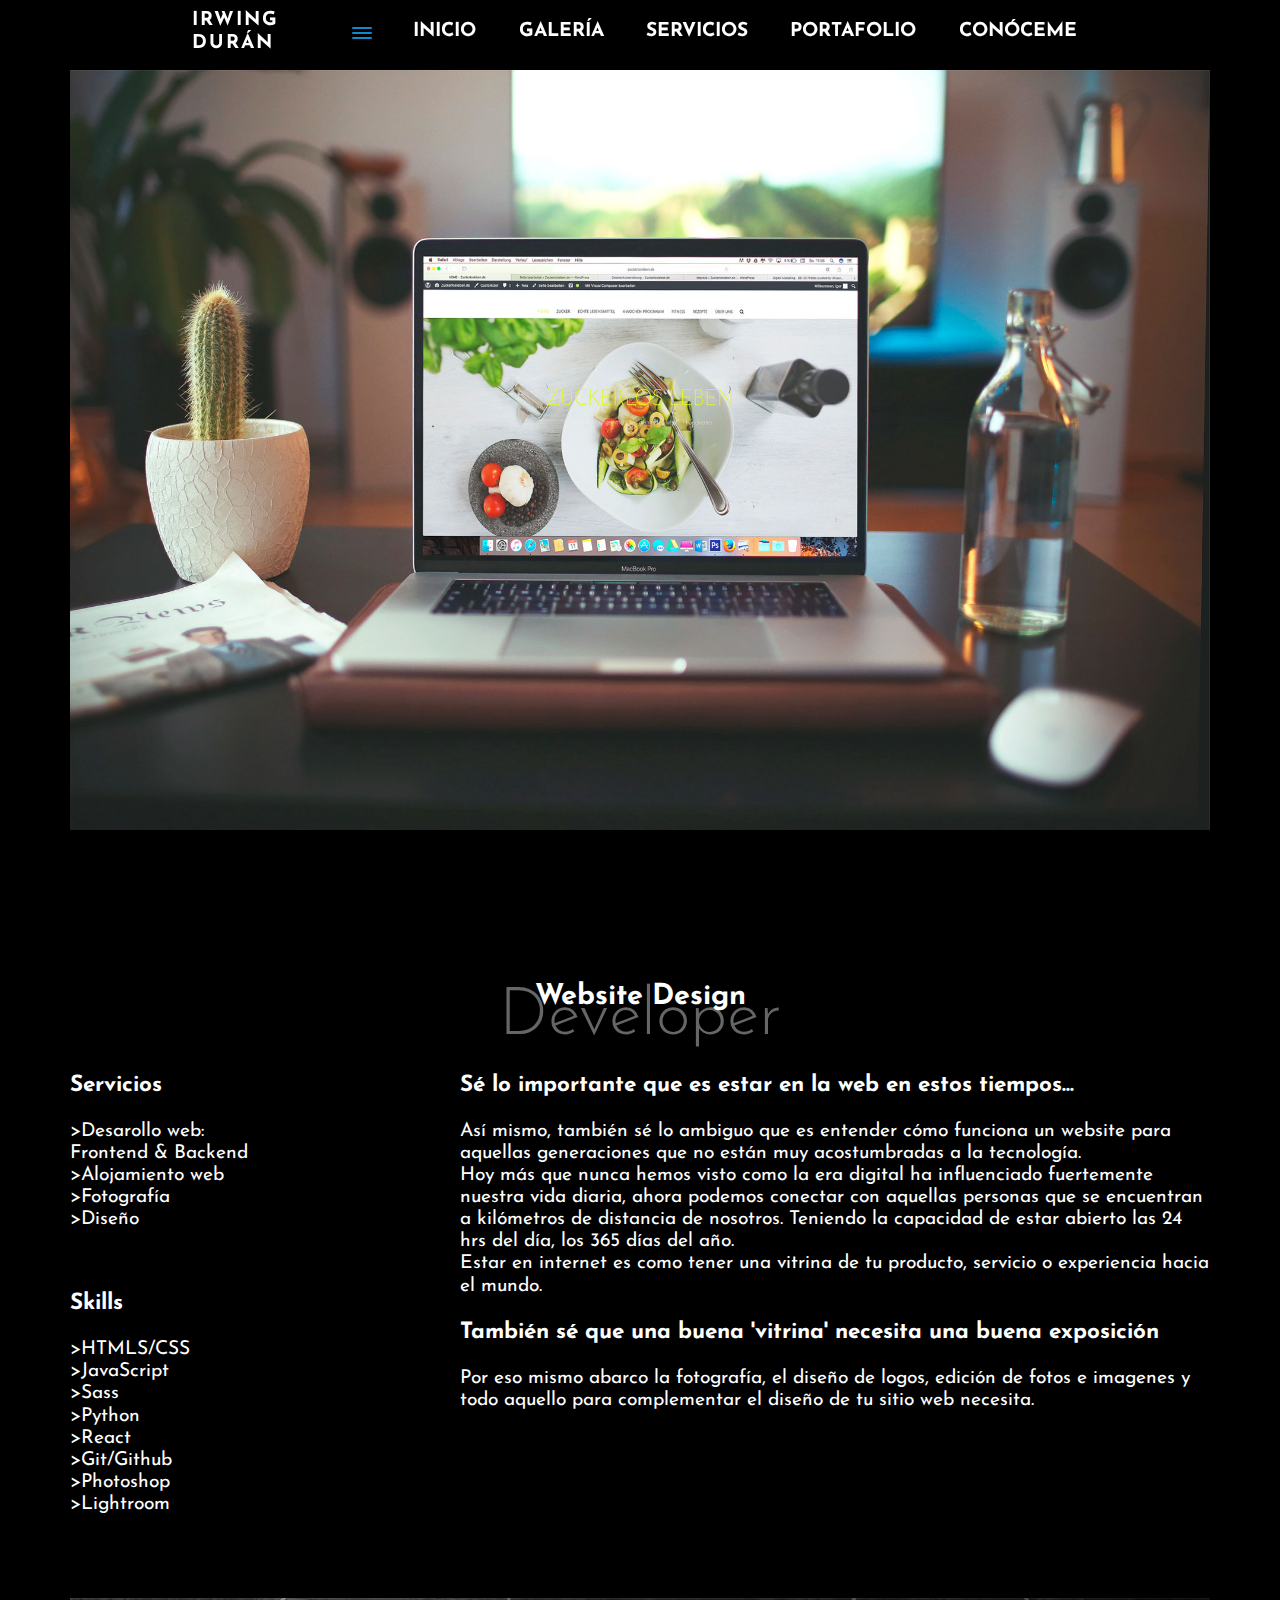
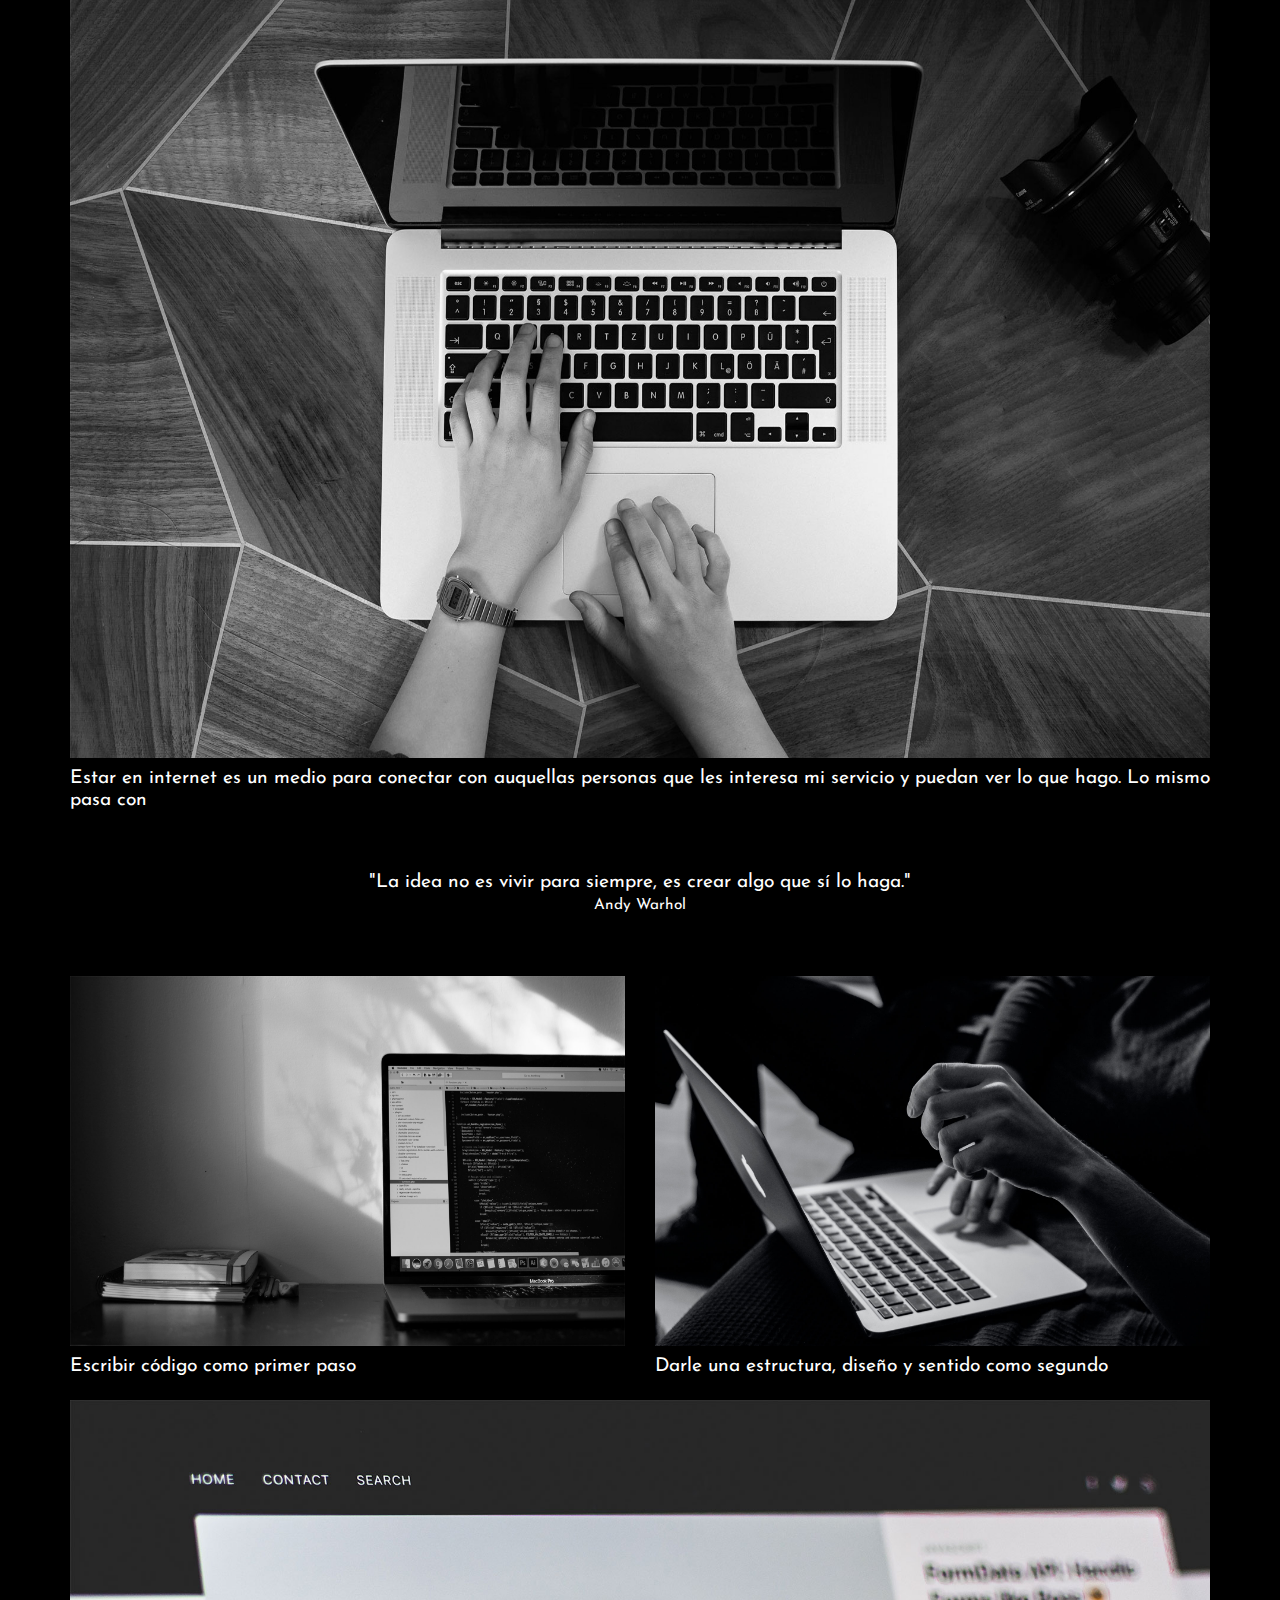
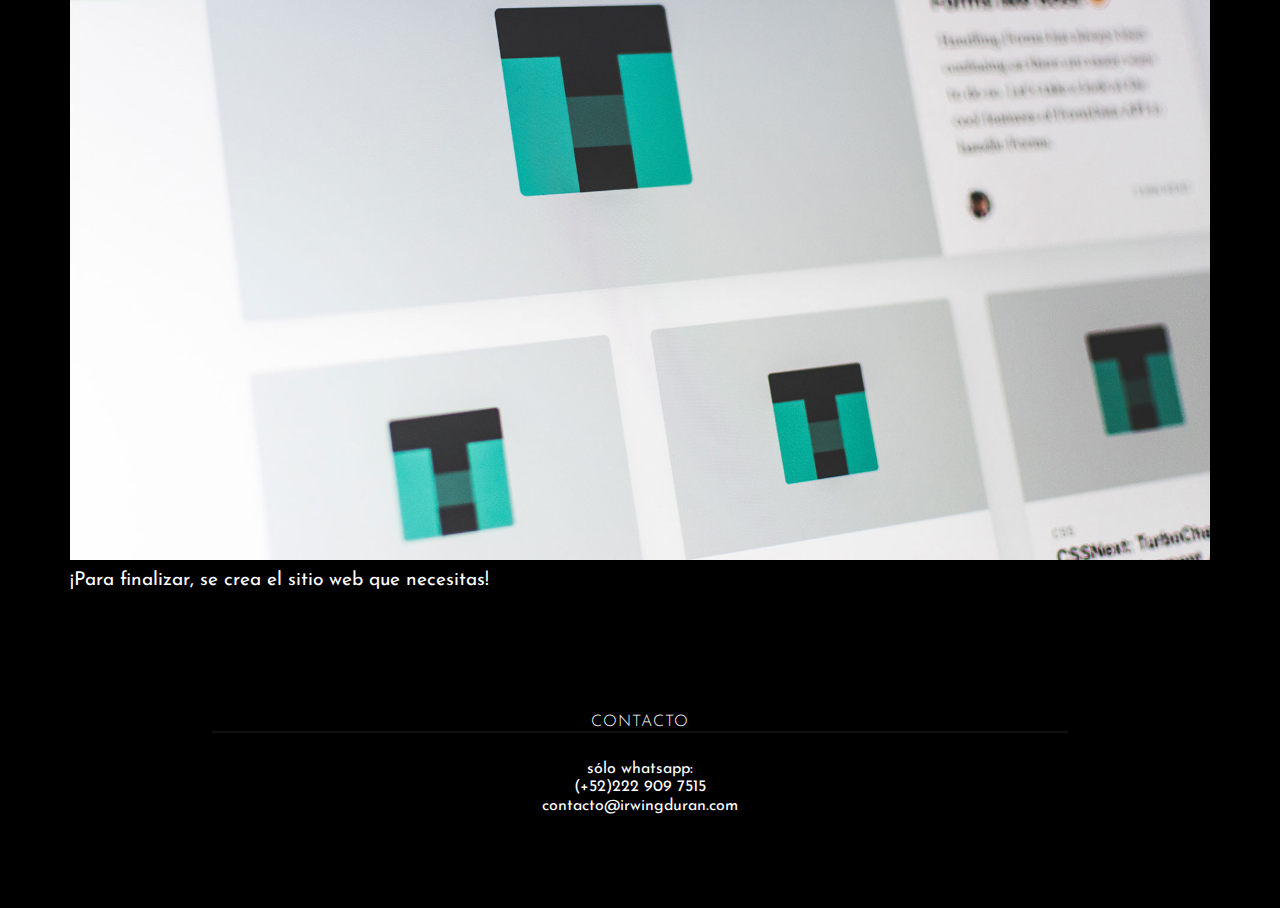
<file: portafolio.html>
<!DOCTYPE html>
<html lang="es">

<head>
  <meta charset="UTF-8">
  <meta content="IE=edge" http-equiv="X-UA-Compatible">
  <meta content="width=device-width,initial-scale=1" name="viewport">
  <meta content="description" name="description">
  <meta name="google" content="notranslate" />
  <meta content="Mashup templates have been developped by Orson.io team" name="author">
  
  <title>Portafolio | Irwing Durán</title>  
  <link rel="stylesheet" href="./css/normalize.css"/>
  <link rel="stylesheet" href="./css/style.css"/>
</head>

<body>

 <!-- Add your content of header -->

 <header class="main-header">
  <div class="logo">
          <a href="index.html">Irwing Durán</a>
  </div>
  <input type="checkbox" class="menu-btn" id="menu-btn">
  <label for="menu-btn" class="menu-icon">
  <snap class="menu-icon__line"></snap> 
  </label>
  <ul class="nav-links">
      <li class="nav-link">
          <a href="index.html">Inicio</a>
      </li>
      <li class="nav-link">
          <a href="galeria.html">Galería</a>
      </li>
      <li class="nav-link">
          <a href="portafolio.html">Servicios</a>
      </li>
      <li class="nav-link">
        <a href="#">Portafolio</a>
    </li>
      <li class="nav-link">
          <a href="conoceme.html">Conóceme</a>
      </li>
  </ul>
</header>

  
<div class="hero-full-container background-image-container white-text-container" style="background-image:url('./css/nm/des1gn.jpg')">
  <div class="container">
    <div class="row">
      <div class="col-xs-12">
        <div class="hero-full-wrapper">
          <div class="text-content  text-center">
          </div>
        </div>
      </div>
    </div>
  </div>
</div>

<div class="section-container">
  <div class="container">
    <div class="row">
      <div class="col-xs-12">
        <div class="text-center section-container-spacer">
          <h2 class="with-project-number"><span class="project-number">Developer</span>Website Design</h2>
        </div>
        <div class="row section-container-spacer">
          <div class="col-md-4">
              <div class="section-container-spacer">
                <h3>Servicios</h3> <br>
              <p> >Desarollo web: <br> Frontend & Backend <br>
                  >Alojamiento web <br>
                  >Fotografía <br>
                  >Diseño 
                </p>
              </div>

              <h3>Skills</h3><br>
              
              <ul class="list-unstyled">
                <li>>HTMLS/CSS</li> 
                <li>>JavaScript</li>
                <li>>Sass</li>
                <li>>Python</li>
                <li>>React</li>
                <li>>Git/Github</li> 
                <li>>Photoshop</li>
                <li>>Lightroom</li>  
              </ul> <br>
              

  
          </div>
          <div class="col-md-8">
            <h3>Sé lo importante que es estar en la web en estos tiempos...</h3> <br>
            <p>
              Así mismo, también sé lo ambiguo que es entender cómo funciona un website para aquellas generaciones 
              que no están muy acostumbradas a la tecnología. <br>
              Hoy más que nunca hemos visto como la era digital ha influenciado fuertemente nuestra vida diaria, 
              ahora podemos conectar con aquellas personas que se encuentran a kilómetros de distancia de nosotros. 
              Teniendo la capacidad de estar abierto las 24 hrs del día, los 365 días del año. <br>
              Estar en internet es como tener una vitrina de tu producto, servicio o experiencia hacia el mundo.
            </p> <br>
            <h3>También sé que una buena 'vitrina' necesita una buena exposición</h3><br>
            <p>
              Por eso mismo abarco la fotografía, el diseño de logos, edición de fotos e imagenes y todo aquello para 
              complementar el diseño de tu sitio web necesita.
            </p>
          </div>
        </div>


        <img src="./css/nm/h4nds.jpg" alt="" class="img-responsive">
        <p>Estar en internet es un medio para conectar con auquellas personas que les interesa mi servicio y puedan ver lo que hago.
           Lo mismo pasa con 
        </p>

        <blockquote class="text-center large-spacing">
            <p>"La idea no es vivir para siempre, es crear algo que sí lo haga."</p>
            <small class="pull-right">Andy Warhol</small>
        </blockquote>
        
        <div class="row">
            <div class="col-md-6">
            <img src="./css/nm/c0mpu.jpg" class="img-responsive" alt="">
            <p>Escribir código como primer paso</p>
            </div> 
            <div class="col-md-6">
            <img src="./css/nm/wr1t1ng.jpg" class="img-responsive" alt="">
            <p>Darle una estructura, diseño y sentido como segundo</p>
            </div>
        </div> <br>

        <img src="./css/nm/w3bs1t3.jpg" class="img-responsive" alt="">
        <p>¡Para finalizar, se crea el sitio web que necesitas!</p>

      </div>
    </div>
  </div>
</div>





<div class="footer">
  <div class="col-3">
      <h3>CONTACTO</h3>
      <p>sólo whatsapp:<br>(+52)222 909 7515<br>contacto@irwingduran.com</p>
      <div class="social-icons">
          <a href="https://www.instagram.com/irwingduran/"><i class="fab fa-instagram"></i></a>
          <a href="https://twitter.com/Irwingduran"><i class="fab fa-twitter"></i></a>
          <a href="https://www.tiktok.com/@irwingdurann?lang=es"><i class="fab fa-tiktok"></i></a>
          <a href="https://www.linkedin.com/in/irwing-dur%C3%A1n-r-b7259423b/"><i class="fab fa-linkedin"></i></a>
      </div>
  </div>
  
</div>




 <script type="text/javascript" src="./js/codigo.js"></script>

</body>

</html>
</file>
<file: css/style.css>
@import url("https://fonts.googleapis.com/css2?family=Montserrat:ital@1&display=swap");
@import url("https://fonts.googleapis.com/css2?family=Bungee&family=Oswald:wght@700&family=Rajdhani:wght@500&display=swap");
@import url("https://fonts.googleapis.com/css2?family=Bungee&family=Josefin+Sans:ital,wght@1,500&family=Oswald:wght@700&family=Rajdhani:wght@500&display=swap");
.hero {
  height: 100vh;
  width: 100%;
  font-size: 2em;
  color: #fff;
}
.hero h1 {
  position: absolute;
  text-transform: uppercase;
  text-align: center;
  padding: 2rem;
  border-radius: 20px 0;
}
.hero h1::before, .hero h1::after {
  content: "";
  position: absolute;
  top: 0;
  height: 100%;
  width: 50%;
}
.hero h1::before {
  left: 0;
  border-bottom: 6px solid #000;
}
.hero h1::after {
  right: 0;
  border-top: 6px solid #000;
}

.rgbKineticSlider {
  display: block;
  position: relative;
  overflow: hidden;
  width: 100%;
  height: 100vh;
}

.rgbKineticSlider canvas {
  position: absolute;
  display: block;
  top: 0 !important;
  left: 0 !important;
  transform: scale(1) !important;
}

nav a {
  color: white;
  text-decoration: none;
  position: absolute;
  top: 50vh;
  z-index: 1;
  background: rgb(255, 255, 255, 0);
  padding: 20px;
}

nav a.next {
  right: 20px;
}

nav a.prev {
  left: 20px;
}

.main-header {
  position: fixed;
  display: flex;
  justify-content: space-between;
  align-items: center;
  height: 65px;
  width: 100vw;
  padding:0 15vw;
  color: white;
  font-size: 1.3em;
  z-index: 10000;
  transition: 0.4s ease-out;
  font-family: "Josefin Sans";
  font-weight: 700;
}
.main-header .logo {
  font-size: 1.2rem;
}

.nav-links{
  font-size: 1.2rem;
}
.main-header a {
  text-decoration: none;
  color: inherit;
  text-transform: uppercase;
  user-select: none;
  cursor: pointer;
}
.main-header .nav-links {
  display: flex;
  list-style: none;
}
.main-header .nav-links .nav-link {
  transition: opacity 0.4s ease-in-out, transform 0.6s cubic-bezier(0.175, 0.885, 0.32, 1275);
}
.main-header .nav-links .nav-link:nth-of-type(2) {
  transition-delay: 0.1s;
}
.main-header .nav-links .nav-link:nth-of-type(3) {
  transition-delay: 0.2s;
}
.main-header .nav-links .nav-link:nth-of-type(4) {
  transition-delay: 0.3s;
}
.main-header .nav-links .nav-link:nth-of-type(5) {
  transition-delay: 0.4s;
}
.main-header .nav-links .nav-link a {
  margin: 0.2rem;
  padding: 1rem 0.5rem;
}
.main-header .nav-links .nav-link a:hover {
  background: rgb(0, 0, 0, 0.8);
}
.main-header .menu-icon {
  position: relative;
  padding: 26px 10px;
  z-index: 10;
}
.main-header .menu-icon__line {
  display: block;
  position: relative;
  background: #1089cf;
  height: 2px;
  width: 20px;
  border-radius: 4px;
  transition: background 0.8s ease;
}
.main-header .menu-icon__line::before, .main-header .menu-icon__line::after {
  content: "";
  position: absolute;
  height: 100%;
  width: 100%;
  border-radius: 4px;
  background: #1089cf;
  transition: background 0.8s ease;
}
.main-header .menu-icon__line::before {
  transform: translateY(-5px);
}
.main-header .menu-icon__line::after {
  transform: translateY(5px);
}
.main-header .menu-btn {
  position: absolute;
  top: -100px;
}
.main-header .menu-btn:focus ~ .menu-icon .menu-icon__line::before {
  transform: translateY(-7px);
}
.main-header .menu-btn:focus ~ .menu-icon .menu-icon__line::after {
  transform: translateY(7px);
}
.main-header.scrolled {
  height: 50px;
  background: #000;
  color: #fff;
}
.main-header.scrolled .menu-icon__line, .main-header.scrolled .menu-icon__line::before, .main-header.scrolled .menu-icon__line::after {
  background: white;
}

header {
  position: absolute;
  top: 0;
  left: 0;
  width: 100%;
  padding: 30px 100px;
  display: flex;
  justify-content: space-between;
  align-items: center;
  z-index: 10000;
}

header .logo {
  color: #fff;
  font-weight: 700;
  text-decoration: none;
  font-size: 2em;
  text-transform: uppercase;
  letter-spacing: 2px;
}

header ul {
  display: flex;
  justify-content: center;
  align-items: center;
}

header ul li {
  list-style: none;
  margin-Left: 20px;
}

header ul li a {
  text-decoration: none;
  padding: 6px 15px;
  color: #fff;
  border-radius: 20px;
}

header ul li a:hover,
header ul li a.active {
  background: #fff;
  color: #2b1055;
}

section {
  position: relative;
  width: 100%;
  height: 100vh;
  padding: 100px;
  display: flex;
  justify-content: center;
  align-items: center;
  overflow: hidden;
}

section::before {
  content: "";
  position: absolute;
  bottom: 0;
  width: 100%;
  height: 150px;
  background: linear-gradient(to top, #111, transparent);
  z-index: 100;
}

section img {
  position: absolute;
  top: 0;
  left: 0;
  width: 100%;
  height: 100%;
  object-fit: cover;
  pointer-events: none;
}

section img #moon {
  mix-blend-mode: screen;
}

section img #mountains_front {
  z-index: 10;
}

#text {
  position: absolute;
  right: -350;
  color: #fff;
  white-space: nowrap;
  font-size: 1.6rem;
  z-index: 1;
  text-align: center;
}

#btn {
  text-decoration: none;
  display: inline-block;
  padding: 8px 30px;
  border-radius: 40px;
  background: #fff;
  color: #2b1055;
  font-size: 1.5em;
  z-index: 9;
  transform: translateY(100px);
}

#mountains_front {
  position: absolute;
  z-index: 3;
}

#stars {
  position: absolute;
  z-index: -2;
}

#moon {
  position: absolute;
  z-index: -1;
}

.container-intro {
  height: 100vh;
  width: 100%;
  background-image: url(./nm/33371.jpg);
  background-size: cover;
  background-position: center;

}

.container-intro h2 {
  color: #fff;
  font-size: 1.8rem;
  text-align: center;
  position: relative;
  top: 3vh;
  padding: 5px;
  border-bottom: 5px solid #fff;
}

.container-intro p {
  color: #fff;
  text-align: center;
  font-size: 1.4rem;
  position: relative;
  top: 2vh;
}

.container-intro-two {
  height: 100vh;
  width: 100%;
  background-color: #111;
  display: flex;

}

.container-intro-two h3 {
  color: #fff;
  text-align: center;
  font-size: 1.8rem;
  padding: 3vh;
  border-bottom: 5px solid #fff;
}

.intro-image {
  flex: 1;
  width: 100%;
  height: 100%;
}

.intro-image img {
  width: 100%;
  height: 100%;
  object-fit: cover;
  border-radius: 5px;
}

.intro-text {
  flex: 2;
}

.intro-text p {
  color: #fff;
  font-size: 1.4rem;
  text-align: center;
  padding: 80px;
}

.intro-text p a {
  text-decoration: none;
  cursor: pointer;
}



.services{
  padding: 30px 0;
  height: auto;
  background: #111;
  color: #fff;
}

.services h1{
  text-align: center;
  border-bottom: 5px solid #fff;
}

.services-list{
  display: grid;
  grid-template-columns: repeat(auto-fit, minmax(250px, 1fr));
  grid-gap:40px;
  margin-top: 50px;
  padding: 50px;
}

.services-list div{
  background: #000;
  padding: 40px;
  font-size: 13px;
  font-weight: 300;
  border-right: 10px;
  transition: background 0.5s, transform 0.5s;
  border-radius: 5%;
}

.services-list div i{
  font-size: 4rem;
  margin-bottom: 30px;
}

.services-list div h2{
  font-size: 30px;
  font-weight: 500;
  margin-bottom: 15px;
}

.services-list div a {
   text-decoration: none;
   color: #fff;
   font-size: 12px;
   margin-top: 20px;
   display: inline-block;
}

.services-list div:hover{
  background: #2b1055;
  transform: translateY(-10px);
}


.intro-skills {
  height: auto;
  width: 100%;
  background-color: #111;
  border-bottom: 2px solid #000;
}

.intro-skills p {
  color: #fff;
  text-align: center;
  font-size: 1.2rem;
  padding: 2vh;
}

.skills {
  text-align: center;
  color: #fff;
  padding: 1rem;
  position: relative;
  background: #111;
}

.skills:after {
  content: "";
  position: absolute;
  bottom: 0;
  left: 50%;
  transform: translateX(-50%);
  height: 4px;
  width: 100px;
}

.container-skill {
  display: grid;
  grid-template-columns: repeat(3, 1fr);
  justify-content: center;
  align-items: center;
  text-align: center;
  grid-gap: 1rem;
  padding: 1rem 80px;
  font-size: 1.2rem;
  background: #111;
}

.intro-skills h3 {
  font-size: 1.8rem;
  border-bottom: 5px solid #fff;
  text-align: center;
  color: #fff;
  padding: 3vh;
}

.skill-box {
  padding: 1rem;
  color: #ddd;
}

.skill-title {
  display: flex;
  flex-direction: column;
  align-items: center;
  padding: 0.5rem;
  margin-bottom: 0.5rem;
}

.skill-ico h4 {
  color: #fff;
  margin: 0.5rem;
}

.skill-ico {
  width: 50%;
}

.intro-gallery {
  position: relative;
  height: 100%;
  width: 100%;
  display: flex;
  justify-content: center;
  align-items: center;
  flex-wrap: wrap;
  min-height: -40vh;
  background: #111;
}

.title-gallery h3 {
  text-align: center;
  color: #fff;
  font-size: 1.8rem;
  padding: 3vh;
  border-bottom: 5px solid #fff;
  background-color: #111;
}

.title-gallery p {
  color: #fff;
  font-size: 1.4rem;
  text-align: center;
  background-color: #111;
  padding: 2vh;
}

.title-gallery a {
  text-decoration: none;
  cursor: pointer;
}

.card {
  position: relative;
  width: 300px;
  height: 350px;
  margin: 25px;
}

.card .face {
  position: absolute;
  width: 100%;
  height: 100%;
  backface-visibility: hidden;
  border-radius: 10px;
  overflow: hidden;
  transition: 3s;
}

.card .front {
  transform: perspective(600px) rotateY(0deg);
  border: 2px solid #000;
  box-shadow: 0 5px 10px #000;
}

.card .front img {
  position: absolute;
  width: 100%;
  height: 100%;
  object-fit: cover;
}

.card .front h3 {
  position: absolute;
  bottom: 0;
  width: 100%;
  height: 45px;
  line-height: 45px;
  color: #fff;
  text-align: center;
}

.card .back {
  transform: perspective(600px) rotateY(180deg);
  background: #000;
  padding: 15px;
  color: #f3f3f3;
  display: flex;
  flex-direction: column;
  justify-content: space-between;
  text-align: center;
  border: 2px solid #000;
  box-shadow: 0 5px 10px #000;
}

.card .back .link {
  border-top: solid 1px #f3f3f3;
  height: 50px;
  line-height: 50px;
}

.card .back .link a {
  color: #f3f3f3;
}

.card .back h3 {
  font-size: 30px;
  margin-top: 20px;
  letter-spacing: 2px;
}

.card .back p {
  letter-spacing: 1px;
}

.card:hover .front {
  transform: perspective(600px) rotateY(180deg);
}

.card:hover .back {
  transform: perspective(600px) rotateY(360deg);
}

.footer {
  width: 100%;
  padding: 20px 15%;
  background: #000;
  color: #fff;
  display: grid;
}

.footer div {
  text-align: center;
}

.col-3 {
  flex: 2;
  display: block;
  padding: 20px;
}

.col-3 p {
  color: #fff;
  padding: 3vh;
  font-size: 1rem;
}

.footer div h3 {
  font-size: 1rem;
  font-weight: 300;
  margin-bottom: 30 px;
  letter-spacing: 1px;
  display: block;
  border-bottom: 2px solid #111;
}

form input {
  width: 80%;
  height: 45px;
  border-radius: 4px;
  text-align: center;
  margin-top: 20px;
  margin-bottom: 40px;
  outline: none;
  border: none;
}

form button {
  color: #fff;
  background: transparent;
  border: 2px solid #fff;
  border-radius: 30px;
  padding: 10px 30px;
  font-size: 15px;
  cursor: pointer;
}

.social-icons {
  margin-top: 1px;
}

.social-icons i {
  font-size: 22px;
  margin: 10px;
  cursor: pointer;
}

.intro-copyright {
  text-align: right;
  font-size: 0.8rem;
}

@media screen and (max-width: 767px) {
  .main-header .menu-ico {
    display: block;
  }
  .main-header .menu-ico__line {
    animation: closedMid 0.8s backwards;
    animation-direction: reverse;
  }
  .main-header .menu-ico__line::before {
    animation: closedTop 0.8s backwards;
    animation-direction: reverse;
  }
  .main-header .menu-ico__line::after {
    animation: closedBtm 0.8s backwards;
    animation-direction: reverse;
  }
  .main-header .nav-links {
    position: absolute;
    top: 0;
    left: 0;
    opacity: 0;
    flex-direction: column;
    justify-content: space-evenly;
    align-items: center;
    padding: 10rem 0;
    width: 100vw;
    height: 100vh;
    font-size: 2rem;
    color: #fff;
    background: rgba(39, 39, 39, 0.8);
    transition: opacity 0.8s 0.5s, clip-path 1s 0.5s;
    clip-path: circle(200px at top right);
  }
  .main-header .nav-links .nav-link {
    opacity: 0;
    transform: translateY(100%);
    width: 100%;
    text-align: center;
  }
  .main-header .nav-links .nav-link a {
    display: block;
    padding: 2rem 0;
  }
  .main-header .menu-btn:checked ~ .nav-links {
    opacity: 1;
    clip-path: circle(100% at center);
  }
  .main-header .menu-btn:checked ~ .nav-links .nav-link {
    opacity: 1;
    transform: translateX(0);
    transition: opacity 0.4s ease-in-out, transform 0.6 cubic-bezier(0.175, 0.885, 0.32, 1.275);
  }
  .main-header .menu-btn:checked ~ .nav-links .nav-link:nth-of-type(1) {
    transition-delay: 0.7s;
  }
  .main-header .menu-btn:checked ~ .nav-links .nav-link:nth-of-type(2) {
    transition-delay: 0.8s;
  }
  .main-header .menu-btn:checked ~ .nav-links .nav-link:nth-of-type(3) {
    transition-delay: 0.9s;
  }
  .main-header .menu-btn:checked ~ .nav-links .nav-link:nth-of-type(4) {
    transition-delay: 1s;
  }
  .main-header .menu-btn:checked ~ .nav-links .nav-link:nth-of-type(5) {
    transition-delay: 1.1s;
  }
  .main-header .menu-btn:checked ~ .menu-icon {
    border-radius: 50%;
    animation: pulse 1s;
  }
  .main-header .menu-btn:checked ~ .menu-icon .menu-icon__line {
    background: #c51212;
    animation: openMid 0.8s forwards;
  }
  .main-header .menu-btn:checked ~ .menu-icon .menu-icon__line::before {
    background: #fff;
    animation: openTop 0.8s forwards;
  }
  .main-header .menu-btn:checked ~ .menu-icon .menu-icon__line::after {
    background: #fff;
    animation: openBtm 0.8s forwards;
  }

  .intro-text p {
    font-size: 1.4rem;
    padding: 15px;
    padding-top: 30px;
  }

  .background-foto {
    position: relative;
    top: 0;
    width: 100%;
    padding: 10px;
  }

  .seccion-foto {
    height: 70vh;
    width: 60vw;
    margin-left: auto;
    margin-right: auto;
  }

  .v-stretch {
    grid-row: span 2;
  }

  .h-stretch {
    grid-column: span 2;
  }

  .big-stretch {
    grid-column: span 1;
    grid-row: span 1;
  }

  .container-about {
    width: 100%;
  }

  .text-about {
    position: absolute;
    z-index: 1;
  }

  .text-about h1 {
    font-size: 1.2rem;
  }

  .text-about p {
    font-size: 1rem;
    width: 100%;
  }
}
@media screen and (max-width: 390px) {
  .seccion-foto {
    padding: 35px;
  }
}
@media screen and (max-width: 450px) {
  .seccion-foto {
    padding: 30px;
  }
}

.container-about {
  width: 100%;
  height: 100vh;
  background: transparent;
  color: #fff;
  display: flex;
}

.text-about {
  width: 100%;
  font-size: 3vh;
  background: transparent;
  color: #fff;
  align-items: center;
  margin-top: 10vh;
  padding: 20px;
}

.img-about {
  flex: 1;
  width: 100%;
  height: 100vh;
}

.img-about img {
  width: 100%;
  height: 100%;
  object-fit: cover;
  border-radius: 5px;
}

.rgbKineticSlider {
  display: block;
  position: relative;
  overflow: hidden;
  width: 100%;
}

.rgbKineticSlider canvas {
  position: absolute;
  display: block;
  top: 0 !important;
  left: 0 !important;
  transform: scale(1) !important;
}

nav a {
  font-size: 2.5em;
  color: white;
  text-decoration: none;
  position: absolute;
  top: 50vh;
  z-index: 1;
  padding: 20px;
}

nav a.next {
  right: 20px;
}

nav a.prev {
  left: 20px;
}

.intro {
  display: flex;
  padding: 100px;
  align-items: flex-end;
  justify-content: center;
  height: 100vh;
  width: 100%;
  position: absolute;
  z-index: 1;
  cursor: pointer;
}

.scroll-btn {
  animation: bounce 0.7s;
  animation-duration: alternate;
  animation-timing-function: cubic-bezier(0.5, 0.05, 1, 0.5);
  animation-iteration-count: infinite;
}

@keyframes bounce {
  from {
    transform: translate(0, 0);
  }
  to {
    transform: translate(0, 20px);
  }
}

.background-foto {
  width: 100%;
  position: relative;
  color: white;
  padding-top: 5px;
  max-width: 1350px;
  margin: 0 auto;
  background: #000;
  display: grid;
  grid-gap: 180px;
  grid-template-coLumns: repeat(auto-fit, minmax(258px, 1fr));
  grid-auto-rows: 400px;
  grid-auto-flow: dense;
  padding: 15px;
}

.background-foto div a {
  text-decoration: none;
  text-align: center;
}

.background-foto .seccion-foto img {
  width: 100%;
  height: 100%;
  object-fit: cover;
  border-radius: 5px;
  cursor: pointer;
}

.seccion-foto {
  margin-bottom: 5vh;
  color: #fff;
}

.letra-color {
  color: white;
  text-decoration: none;
  font-size: 1.2em;
}

.seccion-foto a h3 {
  position: absolute;
  bottom: 0;
  width: 100%;
  height: 45px;
  line-height: 45px;
  color: #fff;
  text-align: center;
}

.gallery {
  padding: 15px;
  padding-top: 50px;
  max-width: 1350px;
  margin: 0 auto;
  background: #111111 !important;
  display: grid;
  grid-gap: 10px;
  grid-template-coLumns: repeat(auto-fit, minmax(258px, 1fr));
  grid-auto-rows: 300px;
  grid-auto-flow: dense;
}

.gallery a {
  height: 200px;
  width: 300px;
  margin: 20px;
  border-radius: 5px;
  overflow: hidden;
}

/**** stretch vertically ****/
.v-stretch {
  grid-row: span 2;
}

/**** stretch horizontally *****/
.h-stretch {
  grid-column: span 2;
}

/**** stretch vertically & horizontally *****/
.big-stretch {
  grid-row: span 2;
  grid-column: span 2;
}

.gallery div img {
  width: 100%;
  height: 100%;
  object-fit: cover;
}

*, *::before, *::after {
  box-sizing: border-box;
}

* {
  user-select: none;
   box-sizing: border-box;
   padding: 0;
   margin: 0;
}

body {
  font-family: "Josefin Sans";
  background: #000;
  overflow-x: hidden;
}

body::-webkit-scrollbar {
  width: 7px;
  background: #000;
}

body::-webkit-scrollbar-thumb {
  background: #2c2c2c;
  border-radius: 10px;
}

span {
  cursor: pointer;
}

/*# PORTAFOLIO*/

.white-text-container h1, .white-text-container h2, .white-text-container h3, .white-text-container h4, 
.white-text-container h5,.white-text-container p{
    color:#fff;
}

.background-image-container{
    background-size:cover;
    background-repeat:no-repeat;
    background-position:50%;
}

.hero-full-container{
    height:100vh;
    position:relative;
}
@media (min-width:992px){
   .hero-full-container{
       border:70px solid #000;
    }}
    .hero-full-container .hero-full-wrapper .text-content{
        padding-top:30%;
    }
    @media (min-width:992px){
        .hero-full-container .hero-full-wrapper .text-content{
            padding-top:10%;
    }}

    .container{
        margin-right:auto;
        margin-left:auto;
        padding-left:15px;
        padding-right:15px;
    }
    .container:after, .container:before {
        content:" "; 
        display:table;
    }
    .container:after {
        clear:both;
    }
    @media (min-width:768px){
        .container{
            width:750px}}
            @media (min-width:992px){
                .container{width:970px;
                }}
                @media (min-width:1200px){
                    .container{width:1170px;
                    }
                }

.row{
    margin-left:-15px;
    margin-right:-15px;
}
.row:after, .row:before {
    content:" ";
    display:table;
}
.row:after{
    clear:both;
}

.col-xs-12{
    position:relative;
    min-height:1px;
    padding-left:15px;
    padding-right:15px;
}
.col-xs-1,.col-xs-2,.col-xs-3,.col-xs-4,.col-xs-5,.col-xs-6,.col-xs-7,
.col-xs-8,.col-xs-9,.col-xs-10,.col-xs-11,.col-xs-12{
    float:left;
}
.col-xs-1{
    width:8.33333%;
}
.col-xs-2{
    width:16.66667%;
}
.col-xs-3
{
    width:25%;
}
.col-xs-4{
    width:33.33333%;
}
.col-xs-5{
    width:41.66667%;
}
.col-xs-6{
    width:50%;
}
.col-xs-7{
    width:58.33333%;
}
.col-xs-8{
    width:66.66667%;
}
.col-xs-9{
    width:75%;
}
.col-xs-10{
    width:83.33333%;
}
.col-xs-11{
    width:91.66667%;
}
.col-xs-12{width:100%;
}
.text-center{
    text-align:center;
}

.section-container{
    padding:80px 0;
    font-size: 1.2rem;
}

.section-container-spacer{
    margin-bottom:60px;
    color: #fff;
}


.project-number{
    color:#666666;
    font-size:2.3em;
    position:absolute;
    width:100%;
    text-align:center;
    left:0;
    z-index:-1;
    font-weight:300;
}
.h2 .with-project-number, h2 .with-project-number{
    position:relative;
    z-index:1;
}
.h2 .with-project-number .project-number, h2 .with-project-number .project-number{
    top:-10rem;
}
.project-nav{
    position:relative;
    z-index:1;
}
.project-nav, .project-nav .project-number{
    -webkit-transition:all .2s linear;
    -o-transition:all .2s linear;
    transition:all .2s linear;
}
.project-nav .project-number{
    font-size:5em;
}
.project-nav:hover .project-number{
    color:#ccc;
}
@media (min-width:768px){
    .project-nav.left .project-number{
        margin-left:-4rem;
    }}
    .link-like-text, .link-like-text:hover{
        color:#333;
    }

    .btn{
        -webkit-transition:all .2s linear;
        -o-transition:all .2s linear;
        transition:all .2s linear;
    }

    .col-lg-1,.col-lg-2,.col-lg-3,.col-lg-4,.col-lg-5,.col-lg-6,.col-lg-7,.col-lg-8,.col-lg-9,.col-lg-10,.col-lg-11,.col-lg-12,.col-md-1,.col-md-2,.col-md-3,.col-md-4,.col-md-5,.col-md-6,.col-md-7,.col-md-8,.col-md-9,.col-md-10,.col-md-11,.col-md-12,.col-sm-1,.col-sm-2,.col-sm-3,.col-sm-4,.col-sm-5,.col-sm-6,.col-sm-7,.col-sm-8,.col-sm-9,.col-sm-10,.col-sm-11,.col-sm-12,.col-xs-1,.col-xs-2,.col-xs-3,.col-xs-4,.col-xs-5,.col-xs-6,.col-xs-7,.col-xs-8,.col-xs-9,.col-xs-10,.col-xs-11,.col-xs-12{
        position:relative;
        min-height:1px;
        padding-left:15px;
        padding-right:15px;
        color: #fff;
  
    }

    .col-md-6{
        width:50%;
    }
    .col-md-8{
        width:66.66667%;
        
    }
    @media (min-width:992px){
        .col-md-1,.col-md-2,.col-md-3,.col-md-4,.col-md-5,.col-md-6,.col-md-7,.col-md-8,.col-md-9,.col-md-10,.col-md-11,.col-md-12{
            float:left;
        }
        .col-md-1{
            width:8.33333%;
        }
        .col-md-2{
            width:16.66667%;
        }
        .col-md-3{
            width:25%;
        }
        .col-md-4{
            width:33.33333%;
        }
      }

 .list-unstyled{
     padding-left:0;
     list-style:none;
    }

img{
    vertical-align:middle;
}

.img-responsive{
    display:block;
    max-width:100%;
    height:auto;
    margin-bottom:10px;
}
 .large-spacing{
    padding:60px 0;
}
</file>
